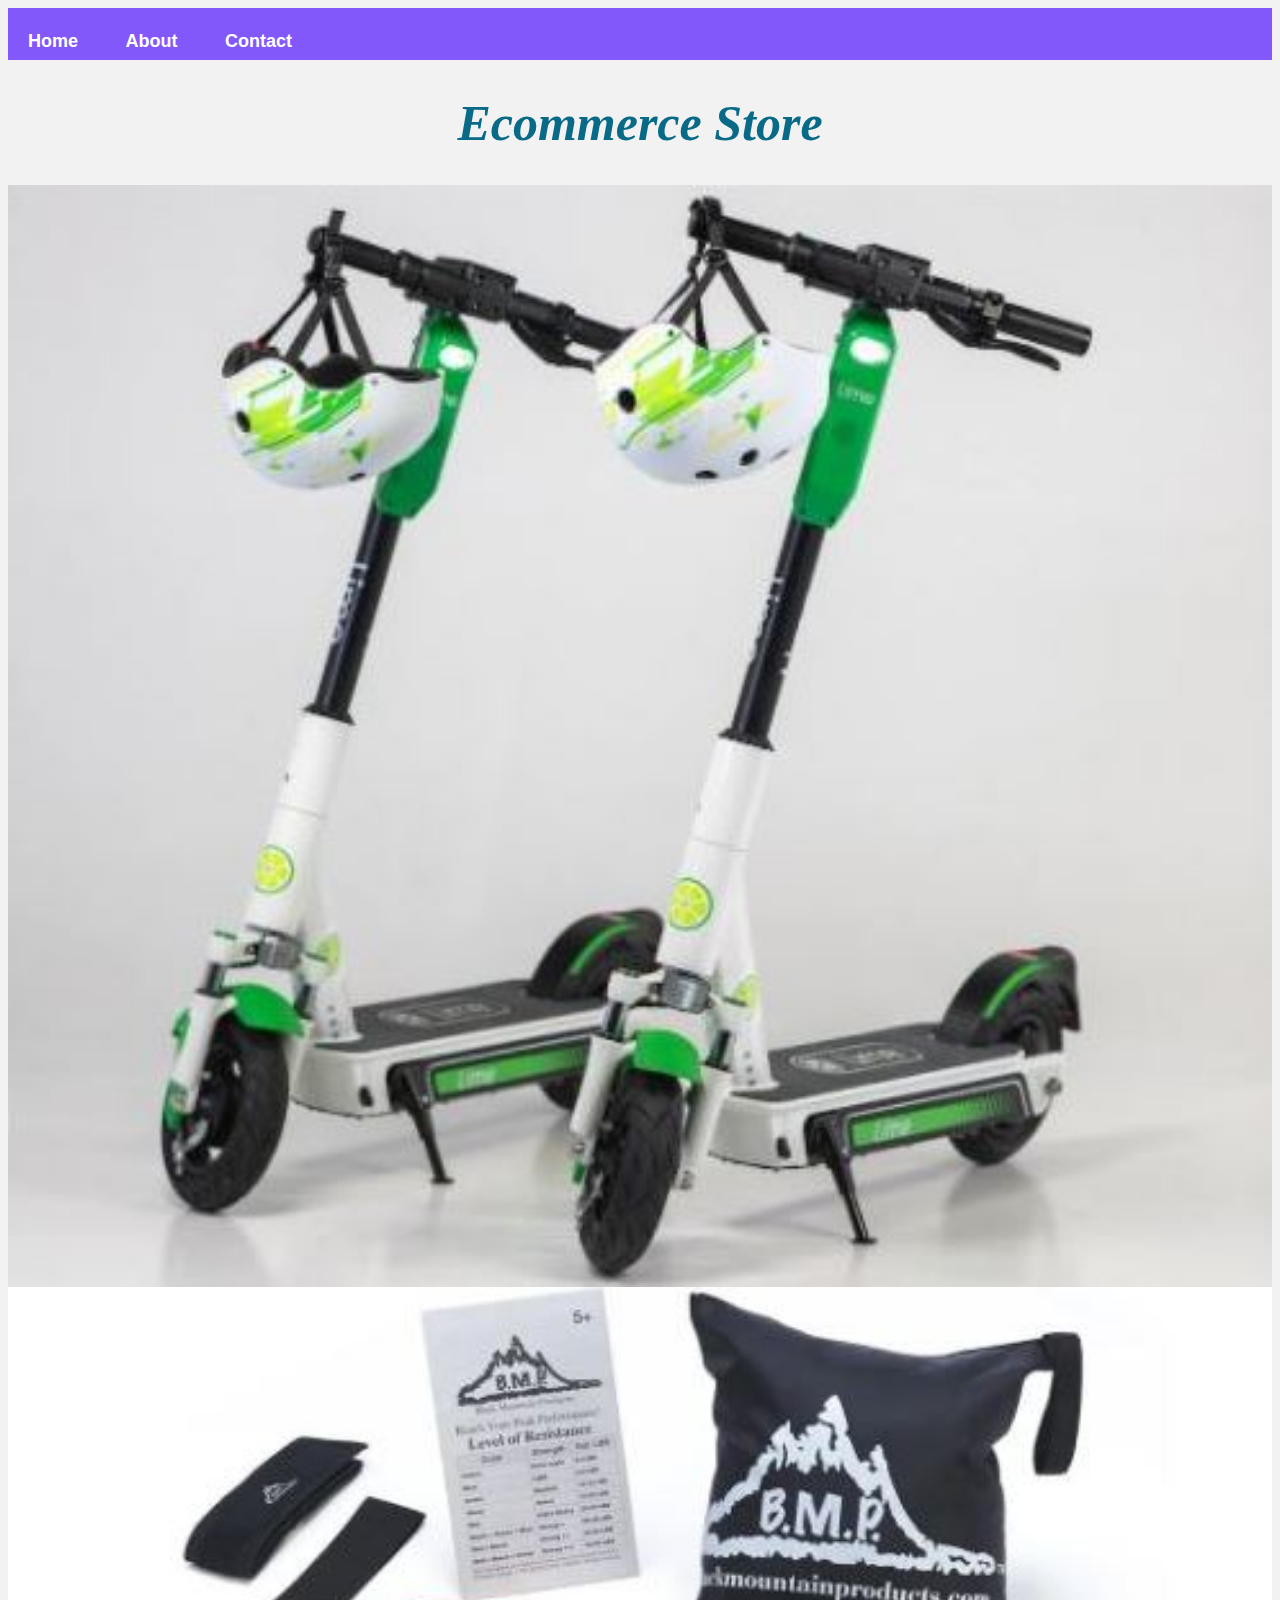
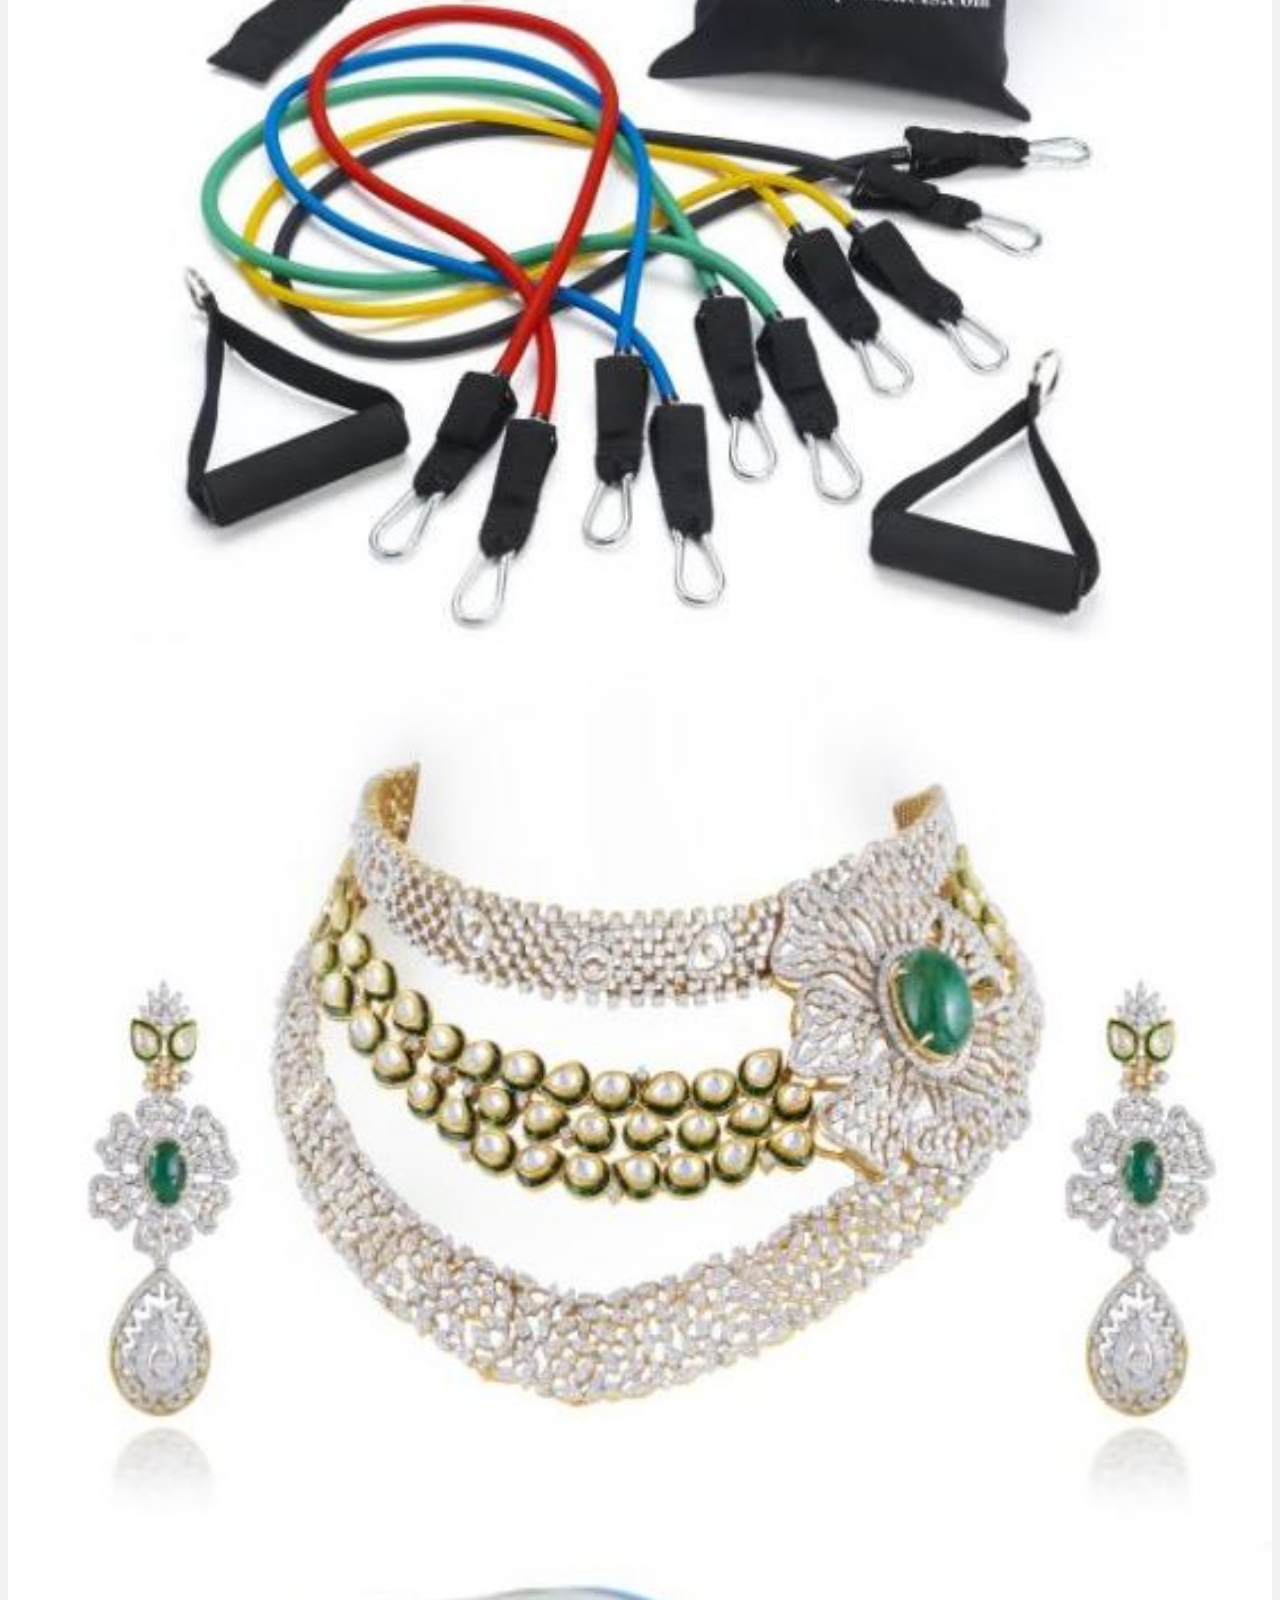
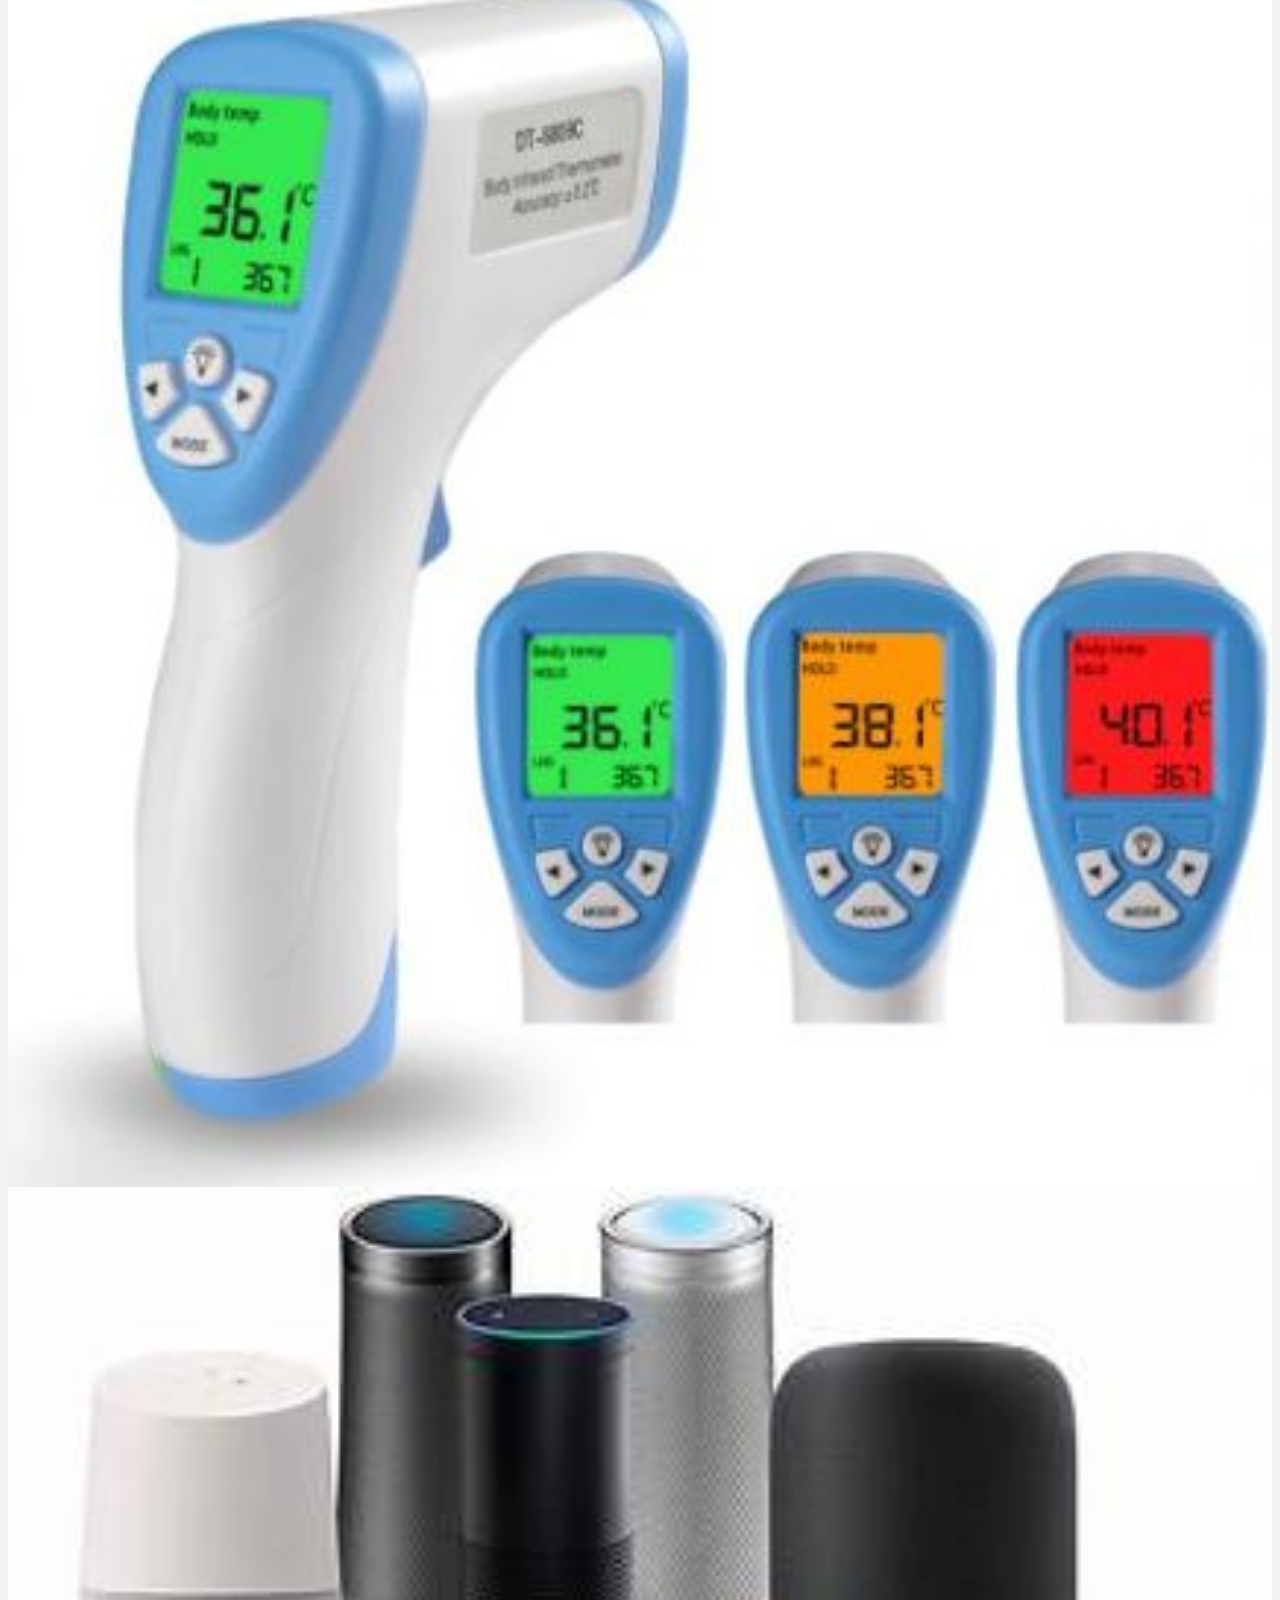
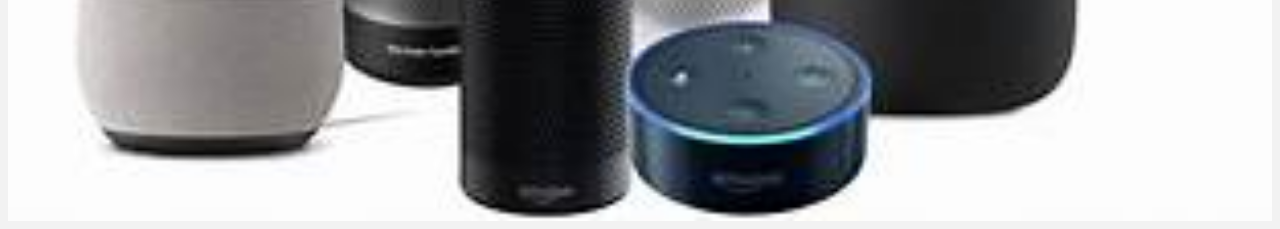
<file: index.html>
<!COPTYPE html>
<html>
    <head>
        <link rel="stylesheet" href="style.css">
    
    </head>
    <body>
        <div id="menu">
            <a href="index.html">Home</a>
            <a href="about.html">About</a>
            <a href="contact.html">Contact</a>
        </div>
        <h1>Ecommerce Store</h1>
        
        <div class="gallery">
            <a href="eletric-scooters.html"><img src="images/electric%20scooters.JPG"/></a>
            <a href="exercise-bands.html"><img src="images/exercise%20band.JPG"/></a>
            <a href="jewellery.html"><img src="images/Jewellery.JPG"/></a>
            <a href="infrared-thermometer.html"><img src="images/non-contact%20thermo..JPG"/></a>
            <a href="smart-speaker.html"><img src="images/speaker.jpg"/></a>
            
        
        
        </div>
    </body>
</html>
</file>
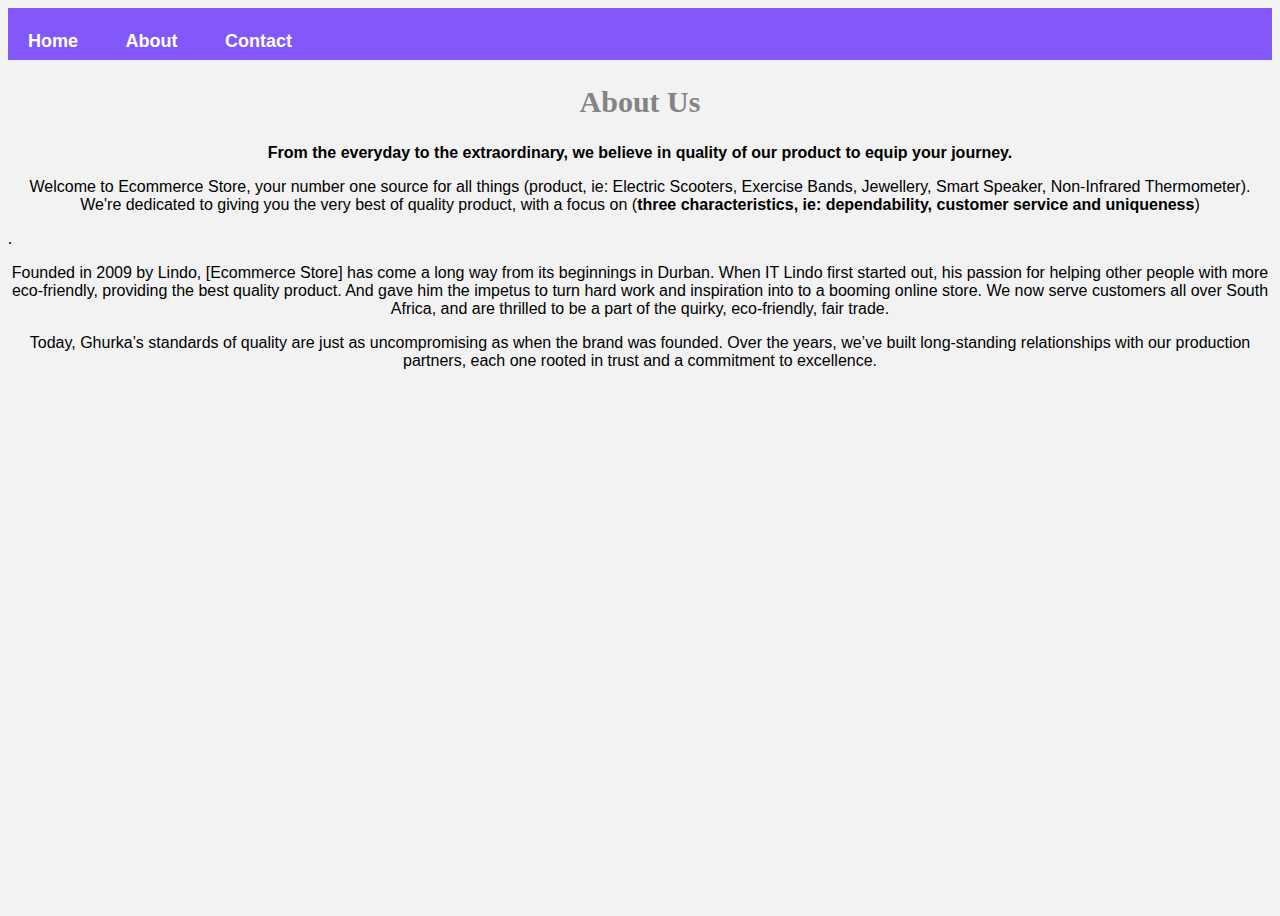
<file: about.html>
<!COPTYPE html>
<html>
    <head>
        <link rel="stylesheet" href="style.css">
    
    </head>
    <body>
        <div id="menu">
            <a href="index.html">Home</a>
            <a href="about.html">About</a>
            <a href="contact.html">Contact</a>
        </div>
        
        
        
        <h2>About Us</h2>
        <p><b>From the everyday to the extraordinary, we believe in quality of our product to equip your journey.</b></p>
        
        <p>Welcome to Ecommerce Store, your number one source for all things (product, ie: Electric Scooters, Exercise Bands, Jewellery, Smart Speaker, Non-Infrared Thermometer). We're dedicated to giving you the very best of quality product, with a focus on (<b>three characteristics, ie: dependability, customer service and uniqueness</b>)</p>.

        
        <p>Founded in 2009 by Lindo, [Ecommerce Store] has come a long way from its beginnings in Durban. When IT Lindo first started out, his passion for helping other people with more eco-friendly, providing the best quality product. And gave him the impetus to turn hard work and inspiration into to a booming online store. We now serve customers all over South Africa, and are thrilled to be a part of the quirky, eco-friendly, fair trade.</p>
        
        <p>Today, Ghurka’s standards of quality are just as uncompromising as when the brand was founded. Over the years, we’ve built long-standing relationships with our production partners, each one rooted in trust and a commitment to excellence.</p>
        
    </body>
</html>
</file>
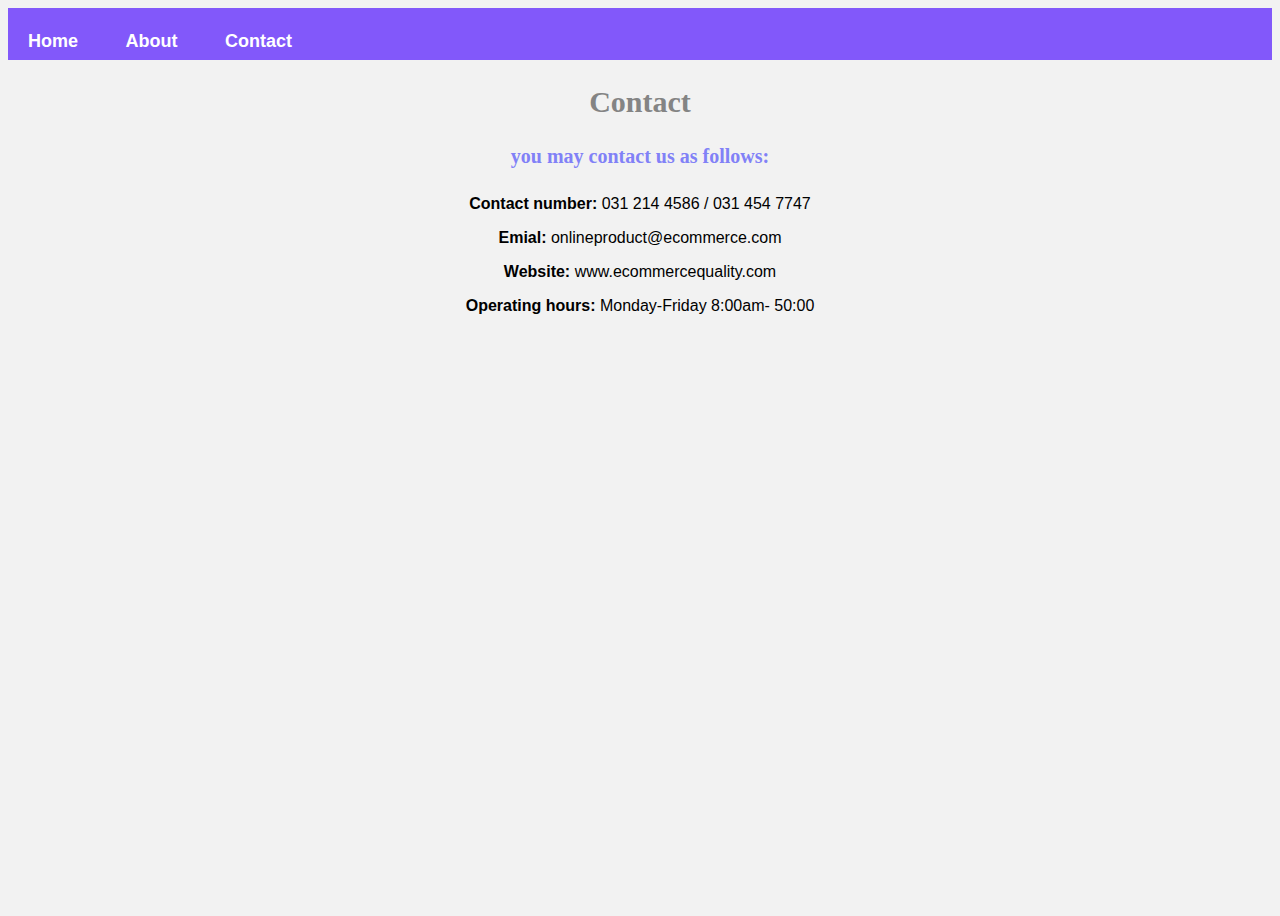
<file: contact.html>
<!COPTYPE html>
<html>
    <head>
        <link rel="stylesheet" href="style.css">
    
    </head>
    <body>
        
        <div id="menu">
            <a href="index.html">Home</a>
            <a href="about.html">About</a>
            <a href="contact.html">Contact</a>
        </div>
        
        <h2>Contact</h2>
        
        <h4>you may contact us as follows:</h4>
        
        <p><b>Contact number:</b> 031 214 4586 / 031 454 7747</p>
        <p><b>Emial:</b> onlineproduct@ecommerce.com</p>
        <p><b>Website:</b> www.ecommercequality.com</p>
        <p><b>Operating hours:</b> Monday-Friday 8:00am- 50:00</p>
        
    </body>
</html>
</file>
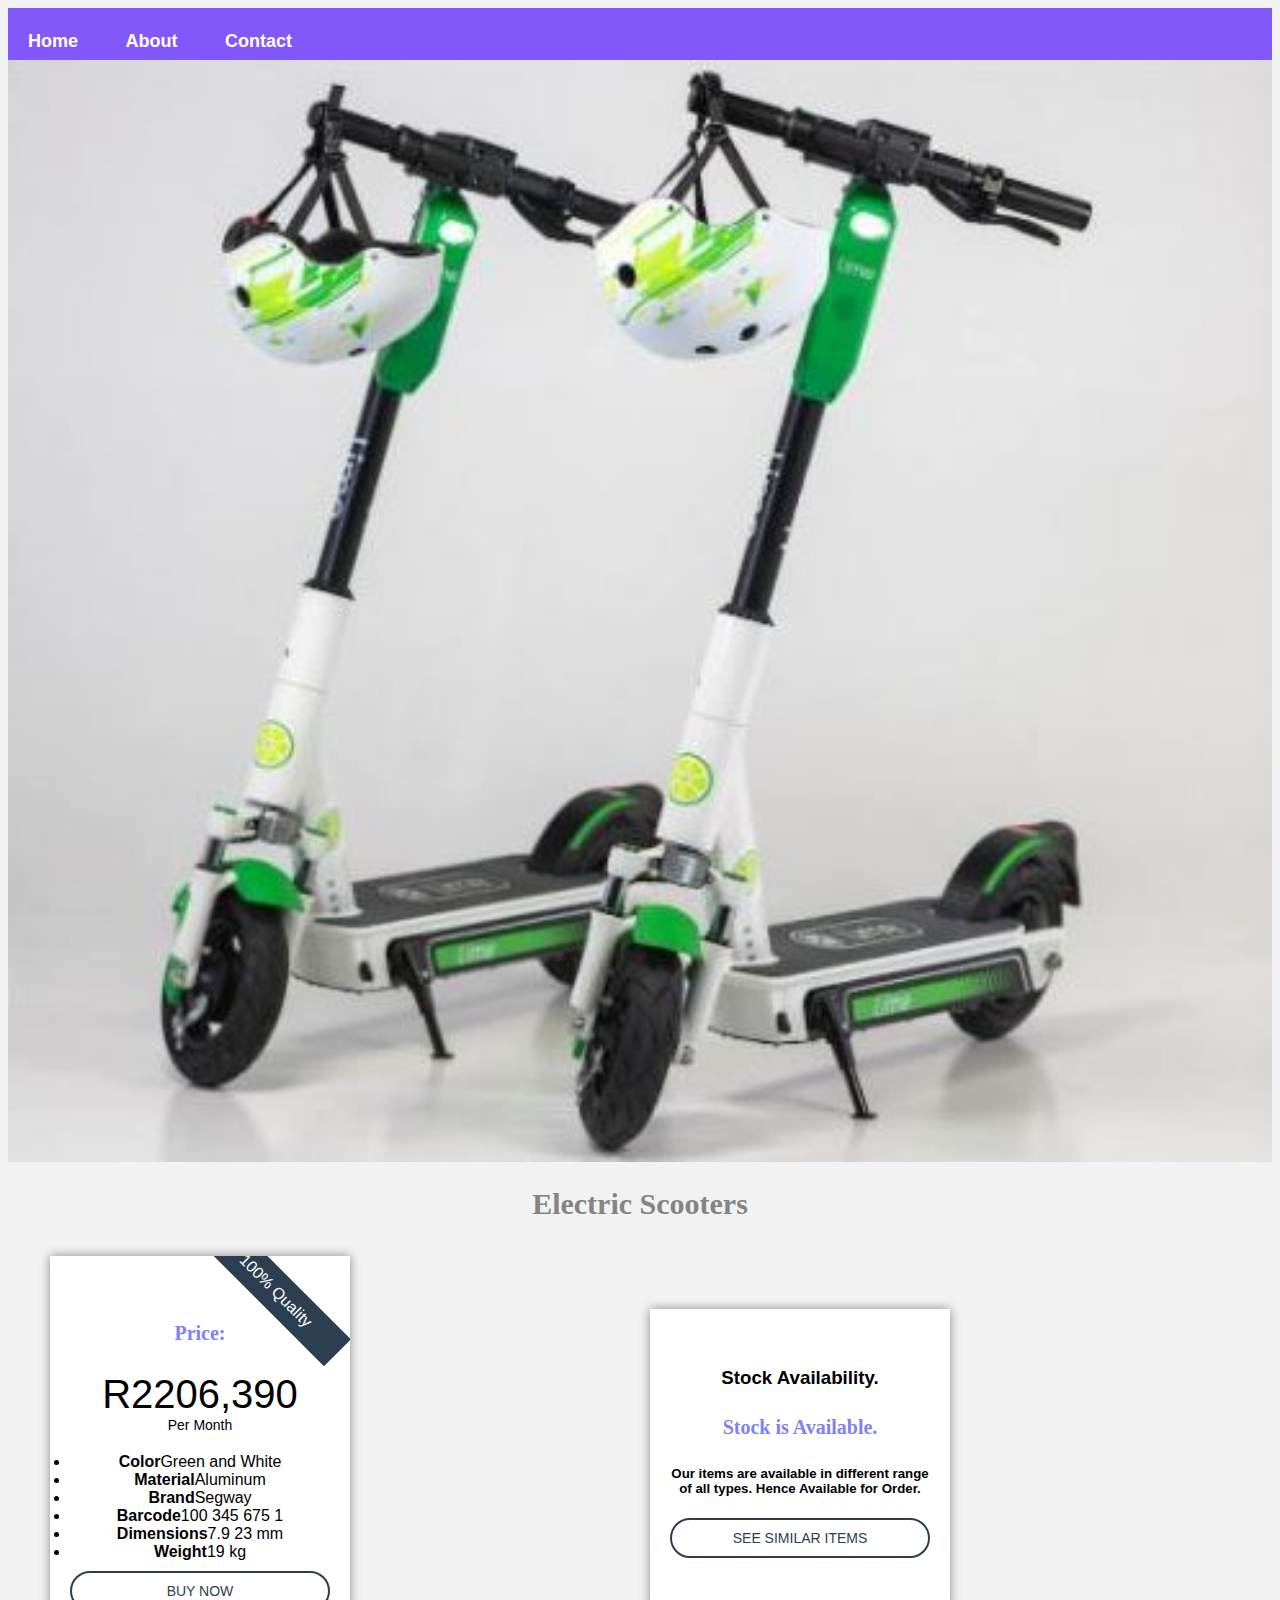
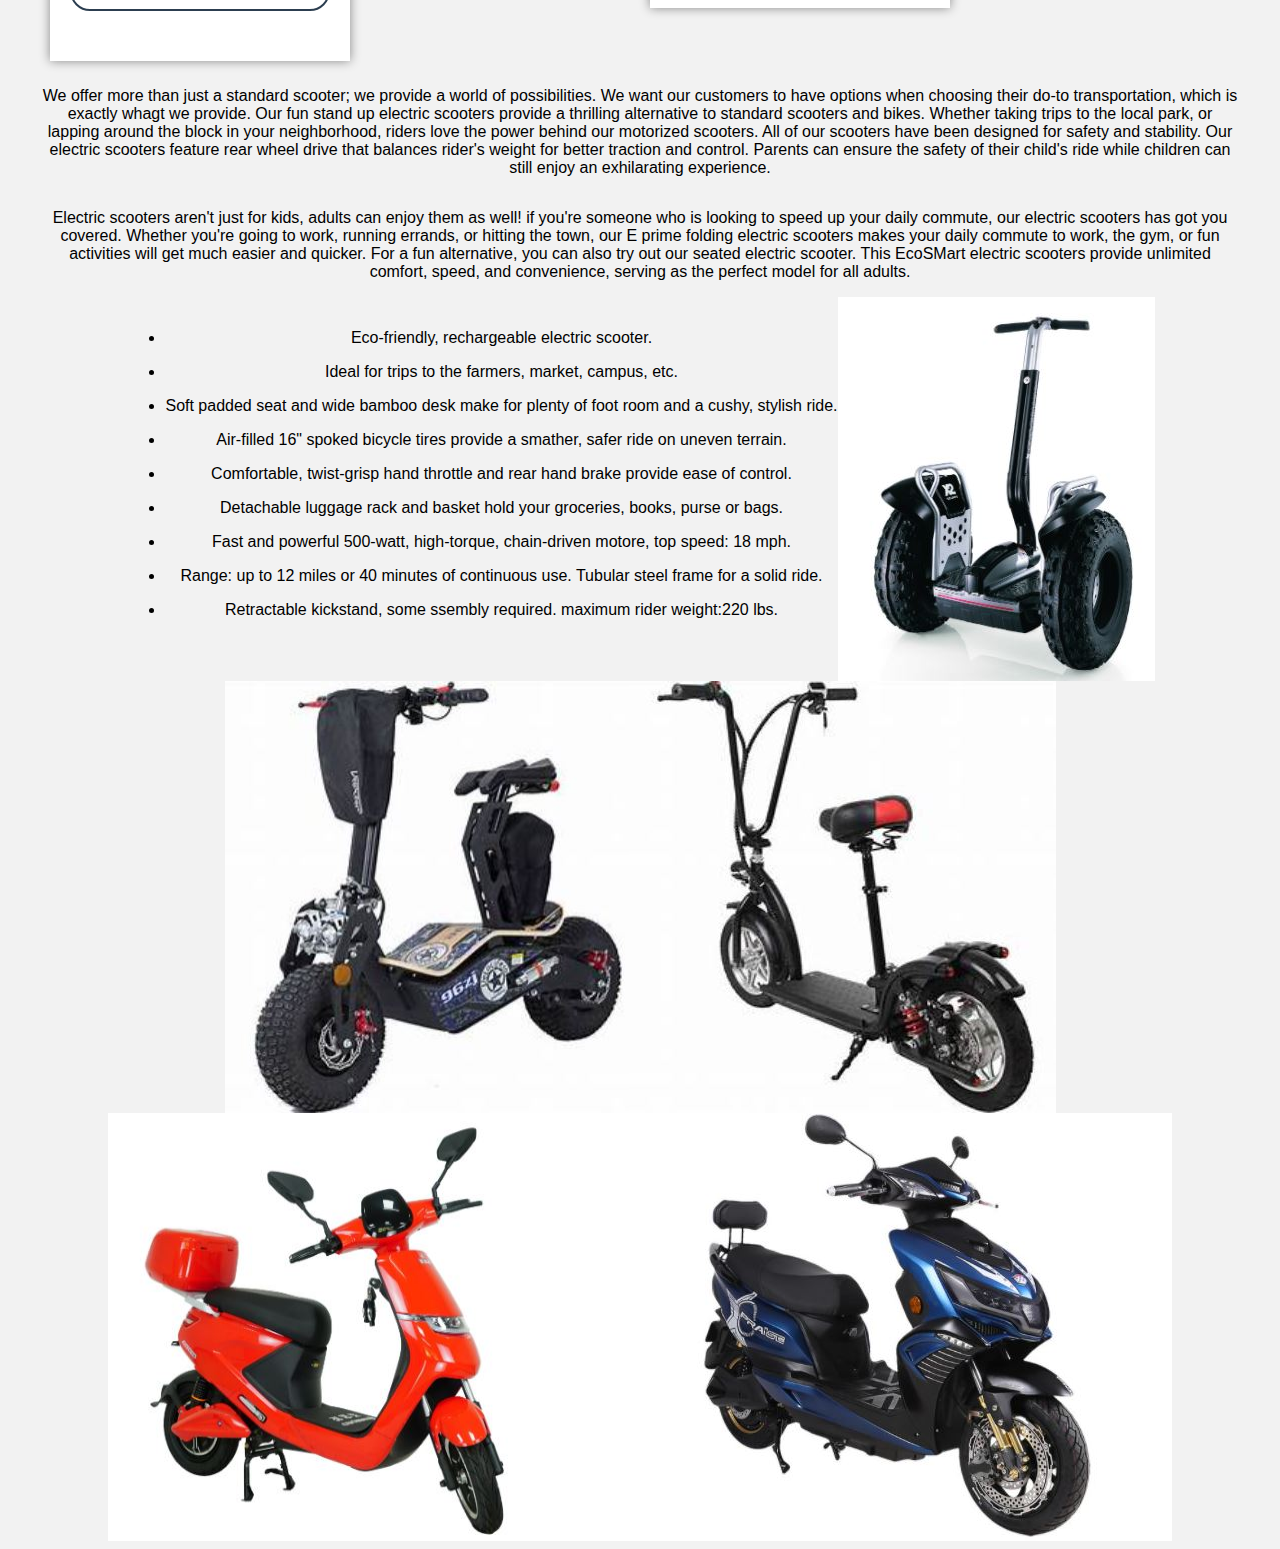
<file: eletric-scooters.html>
<!COPTYPE html>
<html>
    <head>
        <link rel="stylesheet" href="style.css">
    
    </head>
    <body>
        <div id="menu">
            <a href="index.html">Home</a>
            <a href="about.html">About</a>
            <a href="contact.html">Contact</a>
        </div>
        
        <div class="gallery">
            <img src="images/electric%20scooters.JPG"/>
            <h2>Electric Scooters</h2>
        </div>
        
        
        
        <div class="pricing-table">
            <div class="col">
                <div class="table">
                    <h4>Price:</h4>
                    
                    <div class="pop">100% Quality</div>
                    
                    
                    <div class="price">
                        R2206,390
                        <span>Per Month</span>
                    </div>
                    
                    <ul>
                        <li><strong>Color</strong>Green and White</li>
                        <li><strong>Material</strong>Aluminum</li>
                        <li><strong>Brand</strong>Segway</li>
                        <li><strong>Barcode</strong>100 345 675 1</li>
                        <li><strong>Dimensions</strong>7.9 23 mm</li>
                        <li><strong>Weight</strong>19 kg</li>
                    
                    </ul>
                    <a href="#">Buy Now</a>
                
                </div>
            
            </div>
            
            <div class="stock-table">
            <div class="col">
                <div class="table">
                    <h3>Stock Availability.</h3>
                    <h4>Stock is Available.</h4>
                    <h5>Our items are available in different range of all types. Hence Available for Order.</h5>
                <a href="#">See Similar Items</a>
                </div>
            
            </div>
        </div>
        <br/>
        <p>We offer more than just a standard scooter; we provide a world of possibilities. We want our customers to have options when choosing their do-to transportation, which is exactly whagt we provide. Our fun stand up electric scooters provide a thrilling alternative to standard scooters and bikes. Whether taking trips to the local park, or lapping around the block in your neighborhood, riders love the power behind our motorized scooters. All of our scooters have been designed for safety and stability. Our electric scooters feature rear wheel drive that balances rider's weight for better traction and control. Parents can ensure the safety of their child's ride while children can still enjoy an exhilarating experience.</p>
        <p>Electric scooters aren't just for kids, adults can enjoy them as well! if you're someone who is looking to speed up your daily commute, our electric scooters has got you covered. Whether you're going to work, running errands, or hitting the town, our E prime folding electric scooters makes your daily commute to work, the gym, or fun activities will get much easier and quicker. For a fun alternative, you can also try out our seated electric scooter. This EcoSMart electric scooters provide unlimited comfort, speed, and convenience, serving as the perfect model for all adults.</p>
            
                    <ul>        
                        <li><p>Eco-friendly, rechargeable electric scooter.</p></li>
                        <li><p>Ideal for trips to the farmers, market, campus, etc.</p></li>
                        <li><p>Soft padded seat and wide bamboo desk make for plenty of foot room and a cushy, stylish ride.</p></li>
                        <li><p>Air-filled 16" spoked bicycle tires provide a smather, safer ride on uneven terrain.</p></li>
                        <li><p>Comfortable, twist-grisp hand throttle and rear hand brake provide ease of control.</p></li>
                        <li><p>Detachable luggage rack and basket hold your groceries, books, purse or bags.</p></li>
                        <li><p>Fast and powerful 500-watt, high-torque, chain-driven motore, top speed: 18 mph.</p></li>
                        <li><p>Range: up to 12 miles or 40 minutes of continuous use. Tubular steel frame for a solid ride.</p></li>
                        <li><p>Retractable kickstand, some ssembly required. maximum rider weight:220 lbs.</p></li>
                    
                    </ul>
        
        
        
        
        
        
        
        
        
        <br/><br/>
        
        <img src="images/electric%20S.%201.JPG"/>
        <img src="images/electric%20S.%202.JPG"/>
        <img src="images/electric%20S.%203.JPG"/>
        <img src="images/electric%20S.%204.JPG"/>
        <img src="images/electric%20S.%205.JPG"/>
        
        
        
    </body>
</html>
</file>
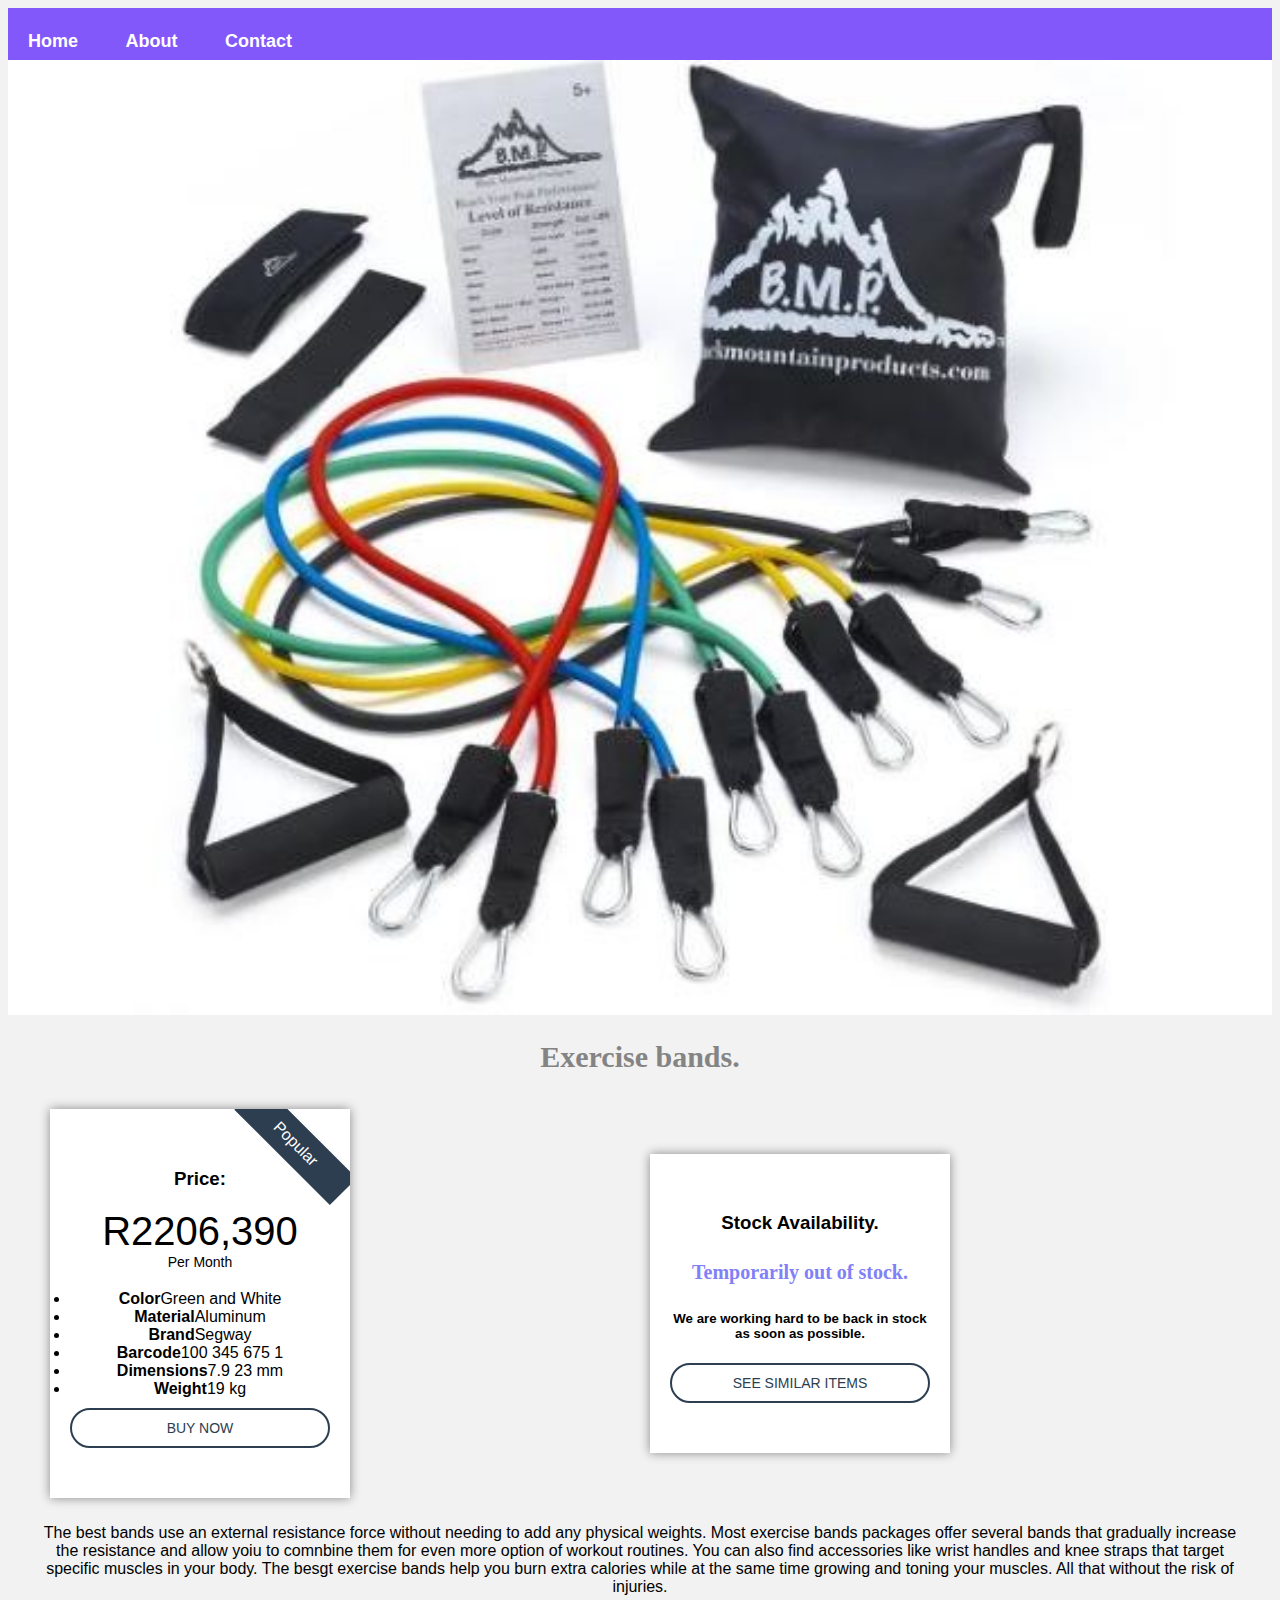
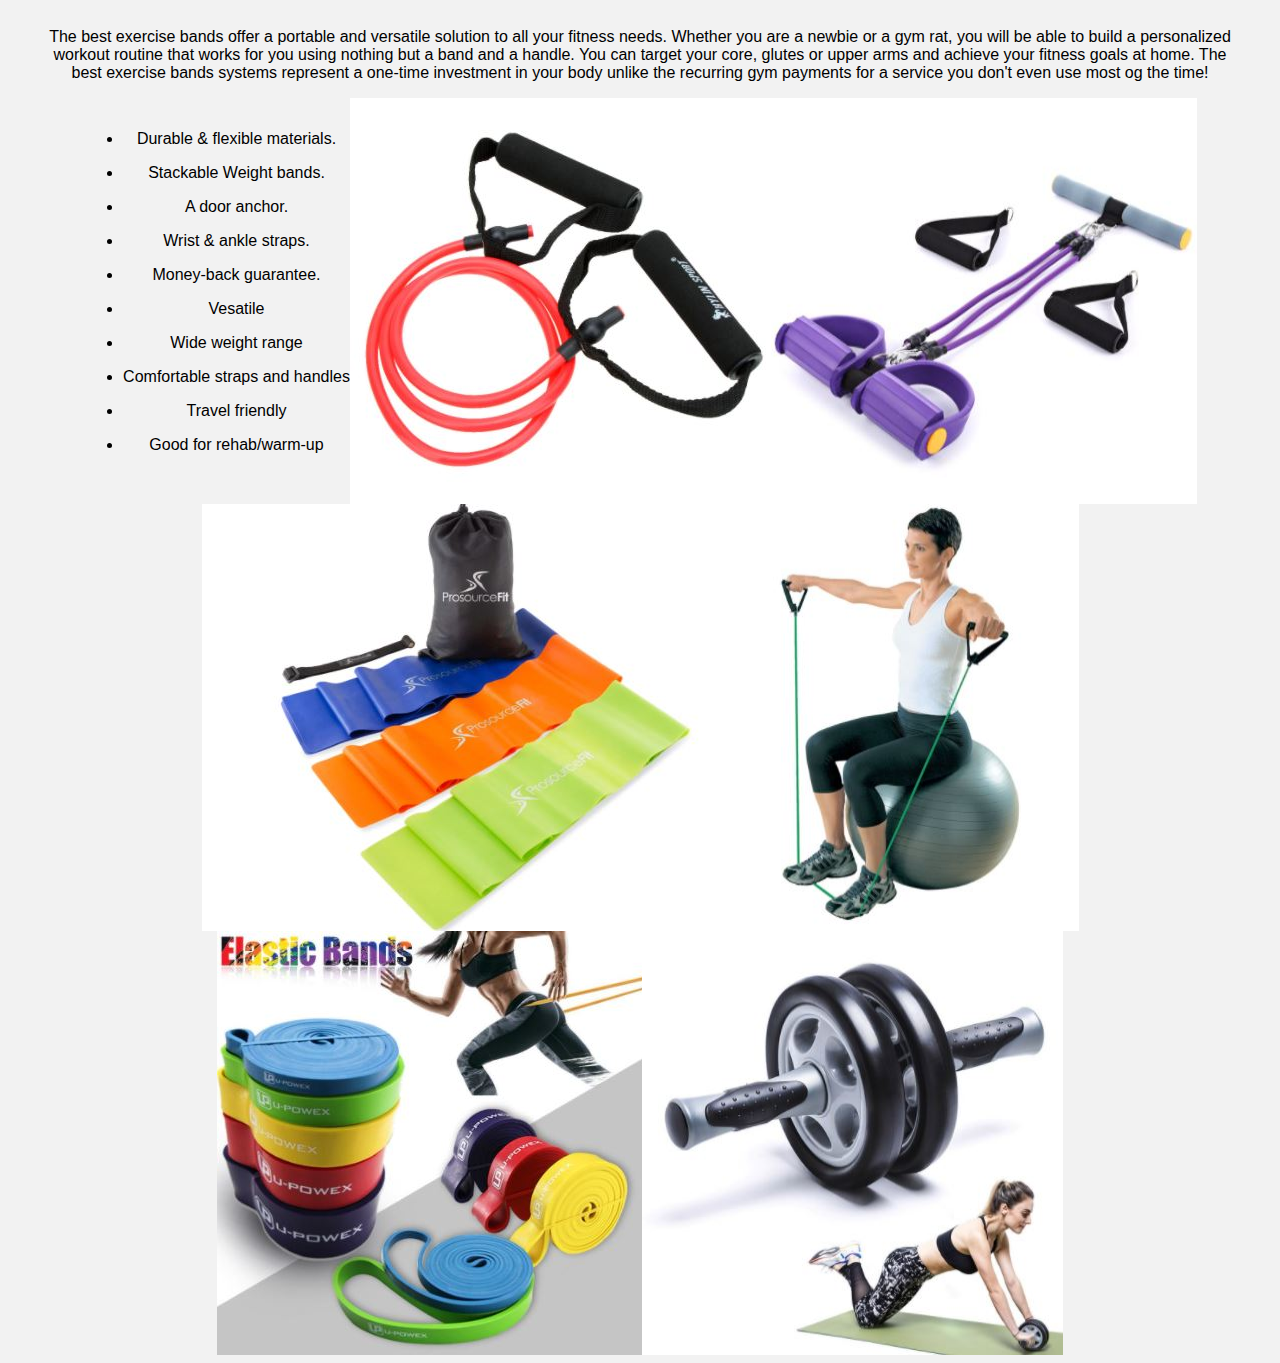
<file: exercise-bands.html>
<!COPTYPE html>
<html>
    <head>
        <link rel="stylesheet" href="style.css">
    
    </head>
    <body>
        <div id="menu">
            <a href="index.html">Home</a>
            <a href="about.html">About</a>
            <a href="contact.html">Contact</a>
        </div>
        
        
        
        <div class="gallery">
            <img src="images/exercise%20band.JPG"/>
            <h2>Exercise bands.</h2>
        </div>
        
        
        
        <div class="pricing-table">
            <div class="col">
                <div class="table">
                    <h3>Price:</h3>
                    
                    <div class="pop">Popular</div>
                    
                    
                    <div class="price">
                        R2206,390
                        <span>Per Month</span>
                    </div>
                    
                    <ul>
                        <li><strong>Color</strong>Green and White</li>
                        <li><strong>Material</strong>Aluminum</li>
                        <li><strong>Brand</strong>Segway</li>
                        <li><strong>Barcode</strong>100 345 675 1</li>
                        <li><strong>Dimensions</strong>7.9 23 mm</li>
                        <li><strong>Weight</strong>19 kg</li>
                    
                    </ul>
                    <a href="#">Buy Now</a>
                
                </div>
            
            </div>
        
            
        <div class="stock-table">
            <div class="col">
                <div class="table">
                    <h3>Stock Availability.</h3>
                    <h4>Temporarily out of stock.</h4>
                    <h5>We are working hard to be back in stock as soon as possible.</h5>
                <a href="#">See Similar Items</a>
                </div>
            
            </div>
        </div>    
        <p>The best bands use an external resistance force without needing to add any physical weights. Most exercise bands packages offer several bands that gradually increase the resistance and allow yoiu to comnbine them for even more option of workout routines. You can also find accessories like wrist handles and knee straps that target specific muscles in your body. The besgt exercise bands help you burn extra calories while at the same time growing and toning your muscles. All that without the risk of injuries. </p>
        <p>The best exercise bands offer a portable and versatile solution to all your fitness needs. Whether you are a newbie or a gym rat, you will be able to build a personalized workout routine that works for you using nothing but a band and a handle. You can target your core, glutes or upper arms and achieve your fitness goals at home. The best exercise bands systems represent a one-time investment in your body unlike the recurring gym payments for a service you don't even use most og the time!</p>
             
            <br/><br/>
                    <ul>        
                        <li><p>Durable & flexible materials.</p></li>
                        <li><p>Stackable Weight bands.</p></li>
                        <li><p>A door anchor.</p></li>
                        <li><p>Wrist & ankle straps.</p></li>
                        <li><p>Money-back guarantee.</p></li>
                        <li><p>Vesatile</p></li>
                        <li><p>Wide weight range</p></li>
                        <li><p>Comfortable straps and handles</p></li>
                        <li><p>Travel friendly</p></li>
                        <li><p>Good for rehab/warm-up</p></li>
                    
                    </ul>
        
            
        
        
        <br/><br/>
        <img src="images/exercise%20B%201.JPG"/>
        <img src='images/exercise%20B%202.JPG'/>
        <img src="images/exercise%20B%203.JPG"/>
        <img src="images/exercise%20B%204.JPG"/>
        <img src="images/exercise%20B%205.JPG"/>
        <img src="images/exercise%20B%206.JPG"/>
        
    </body>
</html>
</file>
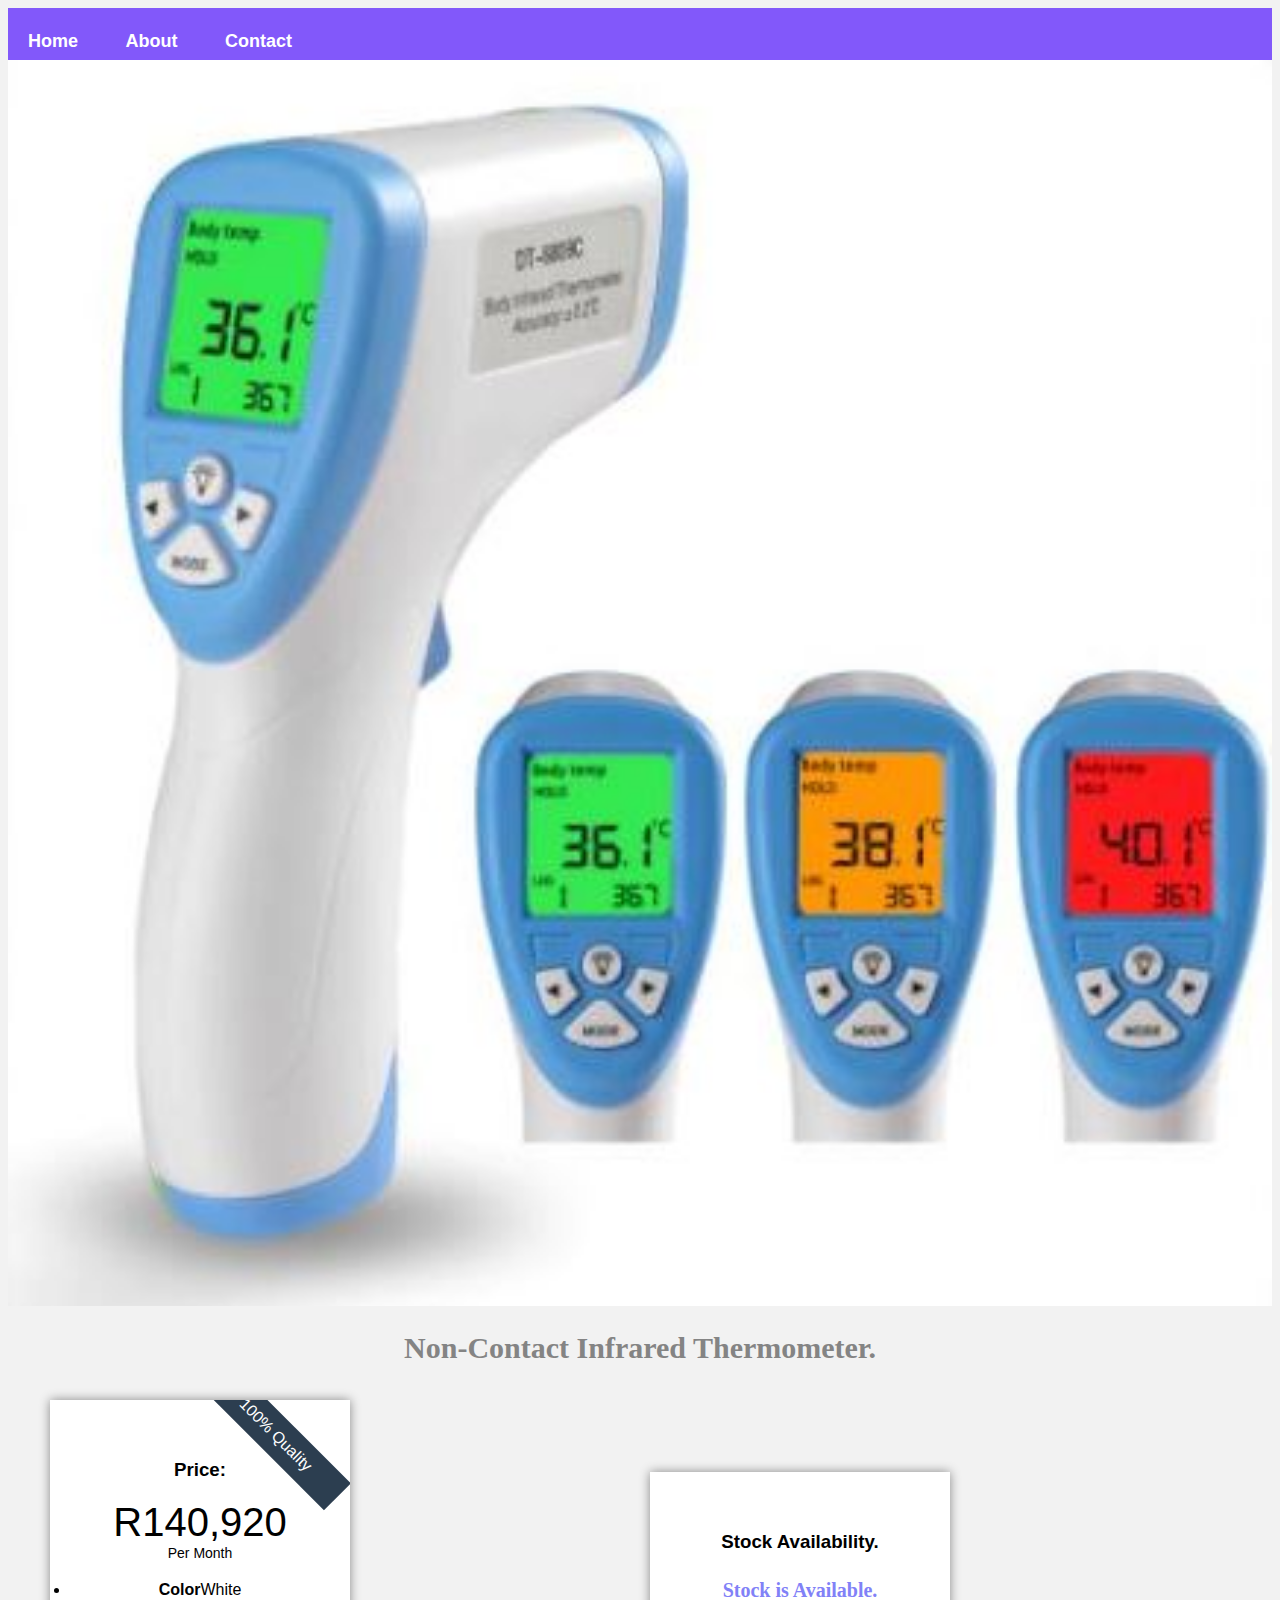
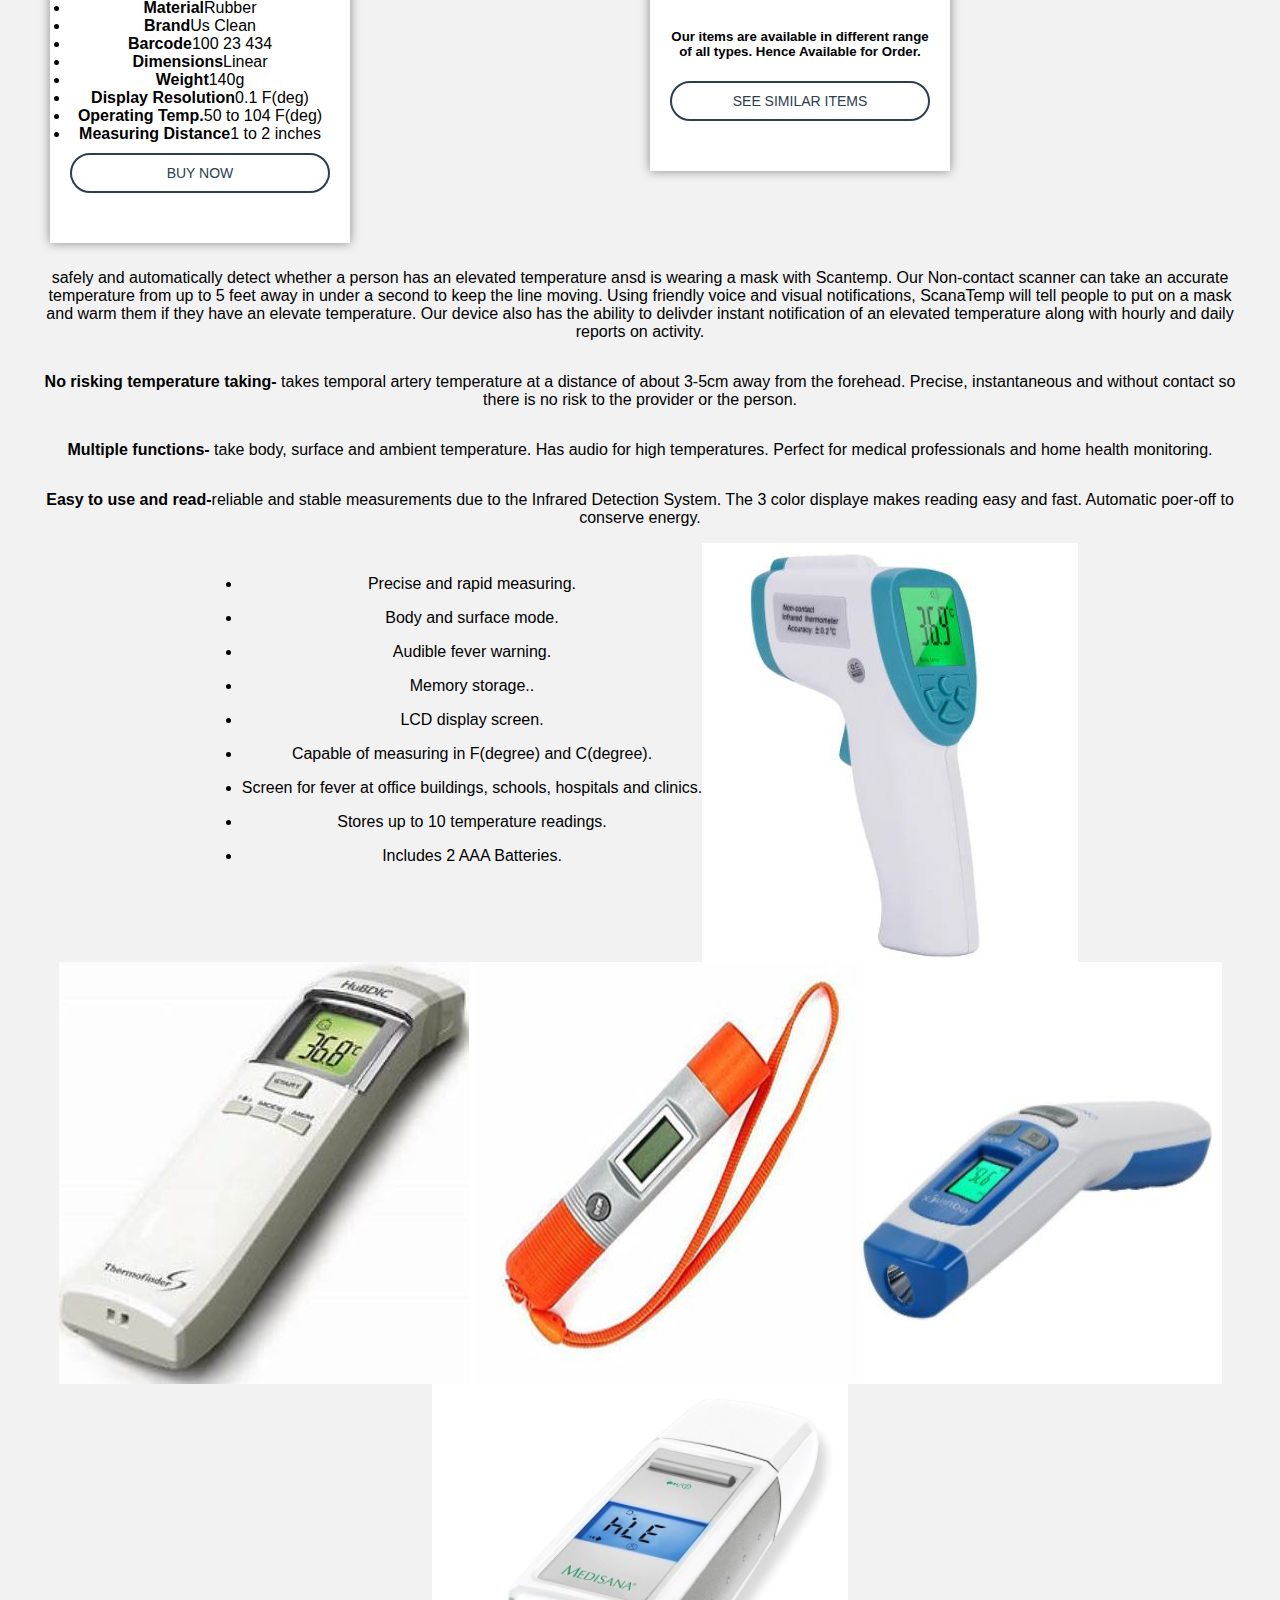
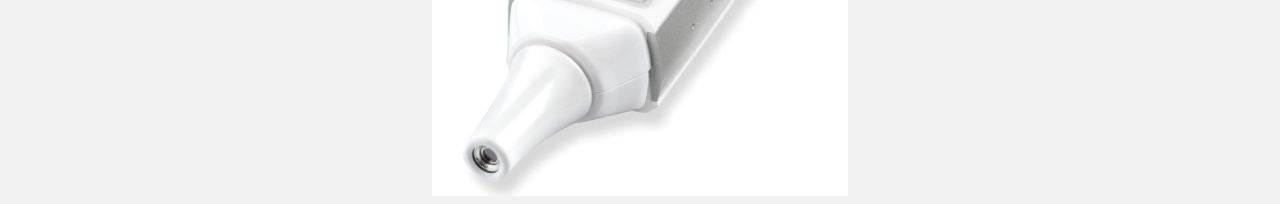
<file: infrared-thermometer.html>
<!COPTYPE html>
<html>
    <head>
        <link rel="stylesheet" href="style.css">
    
    </head>
    <body>
        <div id="menu">
            <a href="index.html">Home</a>
            <a href="about.html">About</a>
            <a href="contact.html">Contact</a>
        </div>
        
        
        
        <div class="gallery">
            <img src="images/non-contact%20thermo..JPG"/>
            <h2>Non-Contact Infrared Thermometer.</h2>
        </div>
        
        
        
        <div class="pricing-table">
            <div class="col">
                <div class="table">
                    <h3>Price:</h3>
                    
                    <div class="pop">100% Quality</div>
                    
                    
                    <div class="price">
                        R140,920
                        <span>Per Month</span>
                    </div>
                    
                    <ul>
                        <li><strong>Color</strong>White</li>
                        <li><strong>Material</strong>Rubber</li>
                        <li><strong>Brand</strong>Us Clean</li>
                        <li><strong>Barcode</strong>100 23 434</li>
                        <li><strong>Dimensions</strong>Linear</li>
                        <li><strong>Weight</strong>140g</li>
                        <li><strong>Display Resolution</strong>0.1 F(deg)</li>
                        <li><strong>Operating Temp.</strong>50 to 104 F(deg)</li>
                        <li><strong>Measuring Distance</strong>1 to 2 inches</li>
                    
                    </ul>
                    <a href="#">Buy Now</a>
                
                </div>
            
            </div>
            
            <div class="stock-table">
            <div class="col">
                <div class="table">
                    <h3>Stock Availability.</h3>
                    <h4>Stock is Available.</h4>
                    <h5>Our items are available in different range of all types. Hence Available for Order.</h5>
                <a href="#">See Similar Items</a>
                </div>
            
            </div>
        </div>      
        <p>safely and automatically detect whether a person has an elevated temperature ansd is wearing a mask with Scantemp. Our Non-contact scanner can take an accurate temperature from up to 5 feet away in under a second to keep the line moving. Using friendly voice and visual notifications, ScanaTemp will tell people to put on a mask and warm them if they have an elevate temperature. Our device also has the ability to delivder instant notification of an elevated temperature along with hourly and daily reports on activity.</p>
        <p><b>No risking temperature taking-</b> takes temporal artery temperature at a distance of about 3-5cm away from the forehead. Precise, instantaneous and without contact so there is no risk to the provider or the person.</p>
        <p><b>Multiple functions-</b> take body, surface and ambient temperature. Has audio for high temperatures. Perfect for medical professionals and home health monitoring.</p>
        <p><b>Easy to use and read-</b>reliable and stable measurements due to the Infrared Detection System. The 3 color displaye makes reading easy and fast. Automatic poer-off to conserve energy.</p>
            
                    <ul>        
                        <li><p>Precise and rapid measuring.</p></li>
                        <li><p>Body and surface mode.</p></li>
                        <li><p>Audible fever warning.</p></li>
                        <li><p>Memory storage..</p></li>
                        <li><p>LCD display screen.</p></li>
                        <li><p>Capable of measuring in F(degree) and C(degree).</p></li>
                        <li><p>Screen for fever at office buildings, schools, hospitals and clinics.</p></li>
                        <li><p>Stores up to 10 temperature readings.</p></li>
                        <li><p>Includes 2 AAA Batteries.</p></li>
                    
                    </ul>
        
            
            
        <img src="images/Infrared%20T%201.JPG"/>
        <img src="images/Infrared%20T%202.JPG"/>
        <img src="images/Infrared%20T%203.JPG"/>
        <img src="images/Infrared%20T%204.JPG"/>
        <img src="images/Infrared%20T%205.JPG"/>
        
        
        
       
    </body>
</html>
</file>
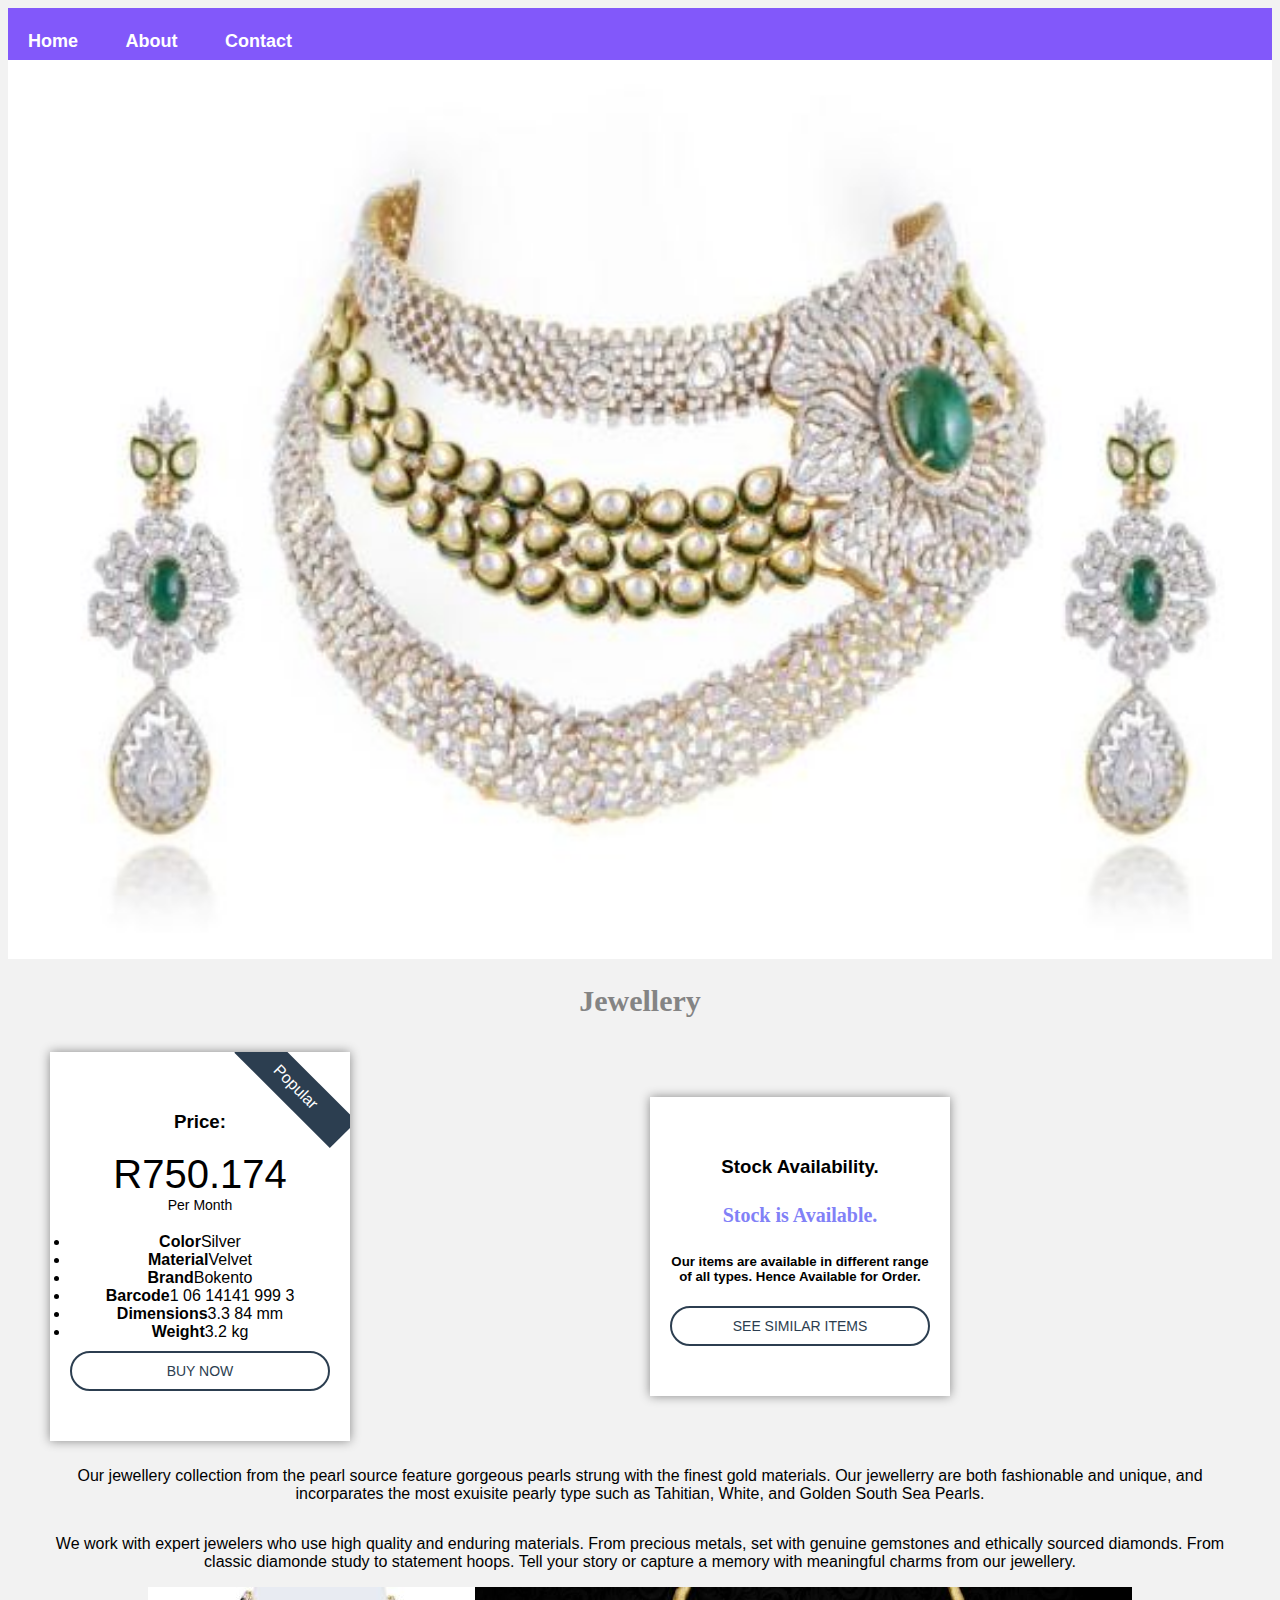
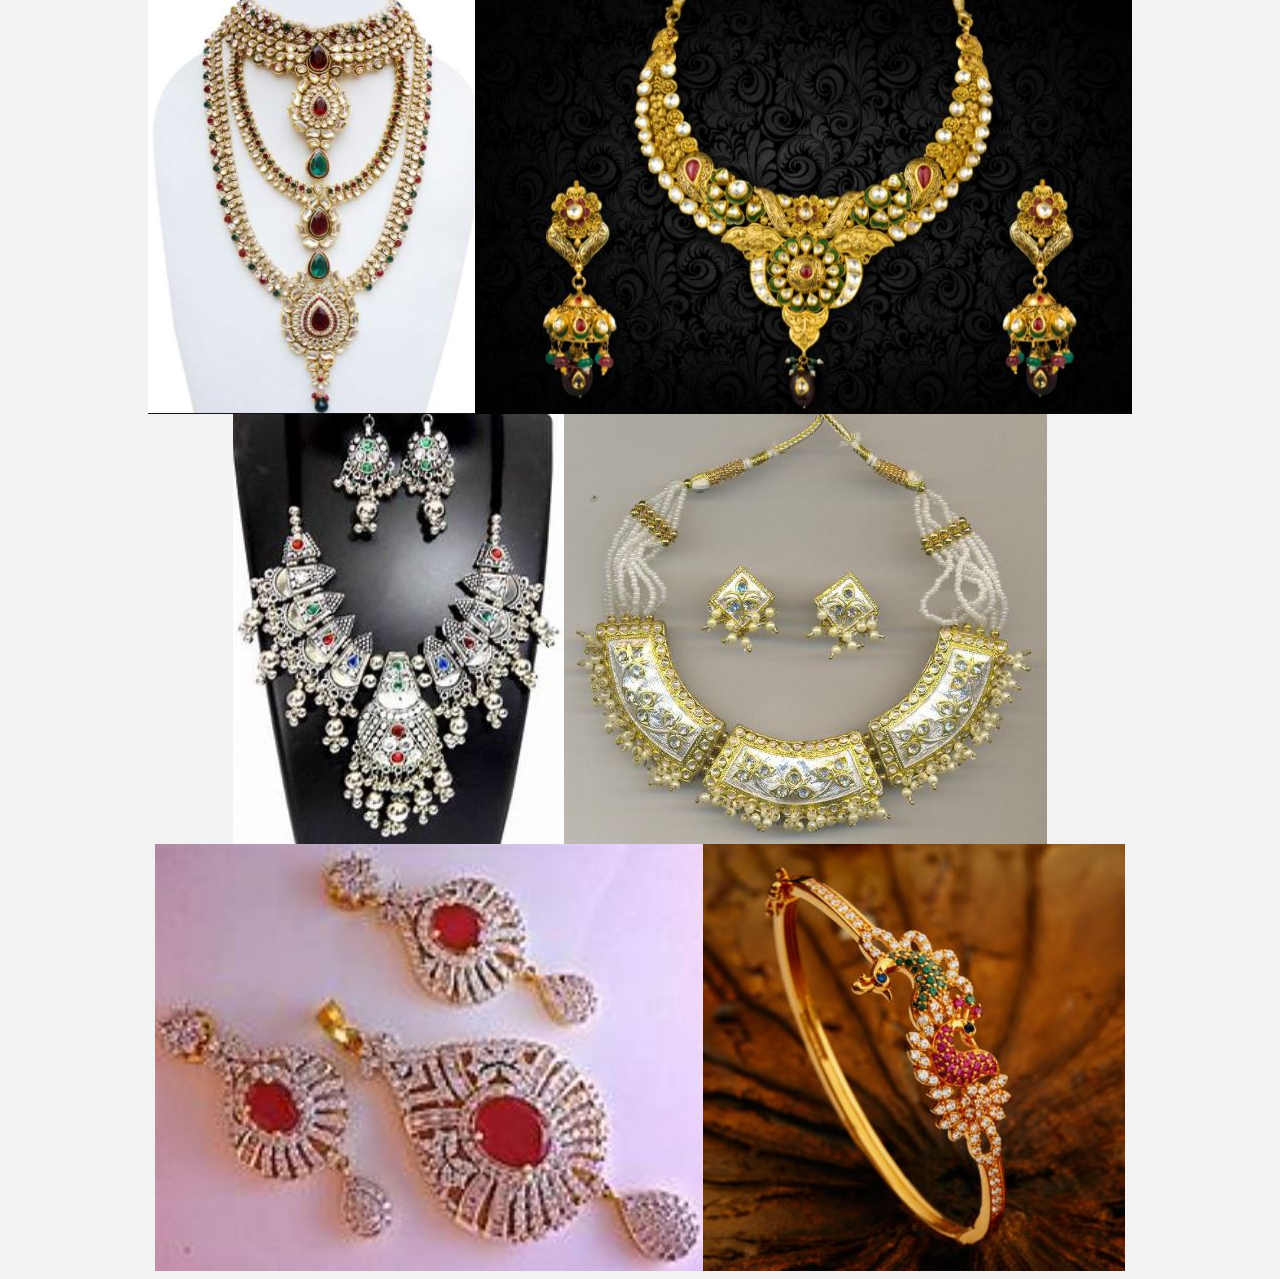
<file: jewellery.html>
<!COPTYPE html>
<html>
    <head>
        <link rel="stylesheet" href="style.css">
    
    </head>
    <body>
        <div id="menu">
            <a href="index.html">Home</a>
            <a href="about.html">About</a>
            <a href="contact.html">Contact</a>
        </div>
        
        
        
        <div class="gallery">
            <img src="images/Jewellery.JPG"/>
            <h2>Jewellery</h2>
        </div>
        
        
        <div class="pricing-table">
            <div class="col">
                <div class="table">
                    <h3>Price:</h3>
                    
                    <div class="pop">Popular</div>
                    
                    
                    <div class="price">
                        R750.174
                        <span>Per Month</span>
                    </div>
                    
                    <ul>
                        <li><strong>Color</strong>Silver</li>
                        <li><strong>Material</strong>Velvet</li>
                        <li><strong>Brand</strong>Bokento</li>
                        <li><strong>Barcode</strong>1 06 14141 999 3</li>
                        <li><strong>Dimensions</strong>3.3 84 mm</li>
                        <li><strong>Weight</strong>3.2 kg</li>
                    
                    </ul>
                    <a href="#">Buy Now</a>
                
                </div>
            
            </div>
            
            <div class="stock-table">
            <div class="col">
                <div class="table">
                    <h3>Stock Availability.</h3>
                    <h4>Stock is Available.</h4>
                    <h5>Our items are available in different range of all types. Hence Available for Order.</h5>
                <a href="#">See Similar Items</a>
                </div>
            
            </div>
                
        
        
        </div>
        <p>Our jewellery collection from the pearl source feature gorgeous pearls strung with the finest gold materials. Our jewellerry are  both fashionable and unique, and incorparates the most exuisite pearly type such as Tahitian, White, and Golden South Sea Pearls.</p>
        <p>We work with expert jewelers who use high quality and enduring materials. From precious metals, set with genuine gemstones and ethically sourced diamonds. From classic diamonde study to statement hoops. Tell your story or capture a memory with meaningful charms from our jewellery.</p>
    
        <img src="images/J%201.JPG"/>
        <img src="images/J%202.JPG"/>
        <img src="images/J%203.JPG"/>
        <img src="images/J%204.JPG"/>
        <img src="images/J%205.JPG"/>
        <img src="images/J%206.JPG"/>
        
        
        
        
    </body>
</html>
</file>
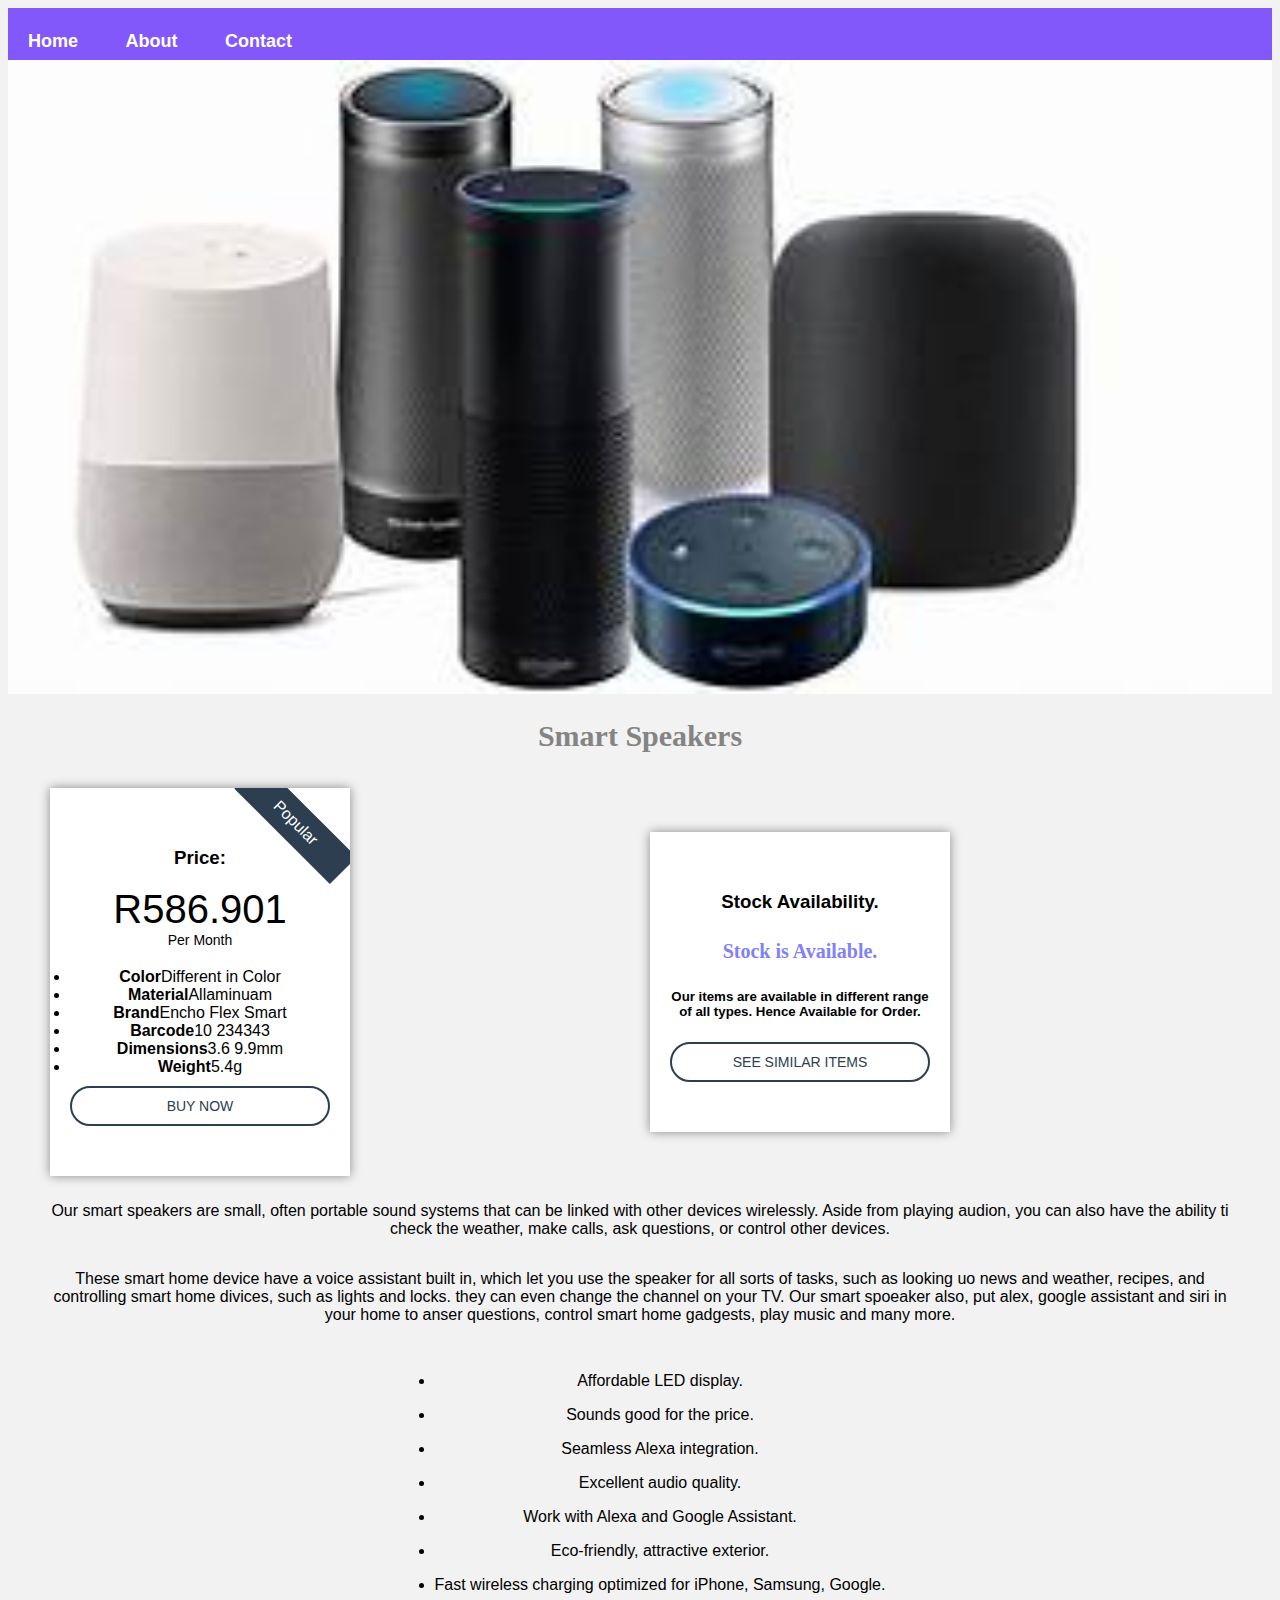
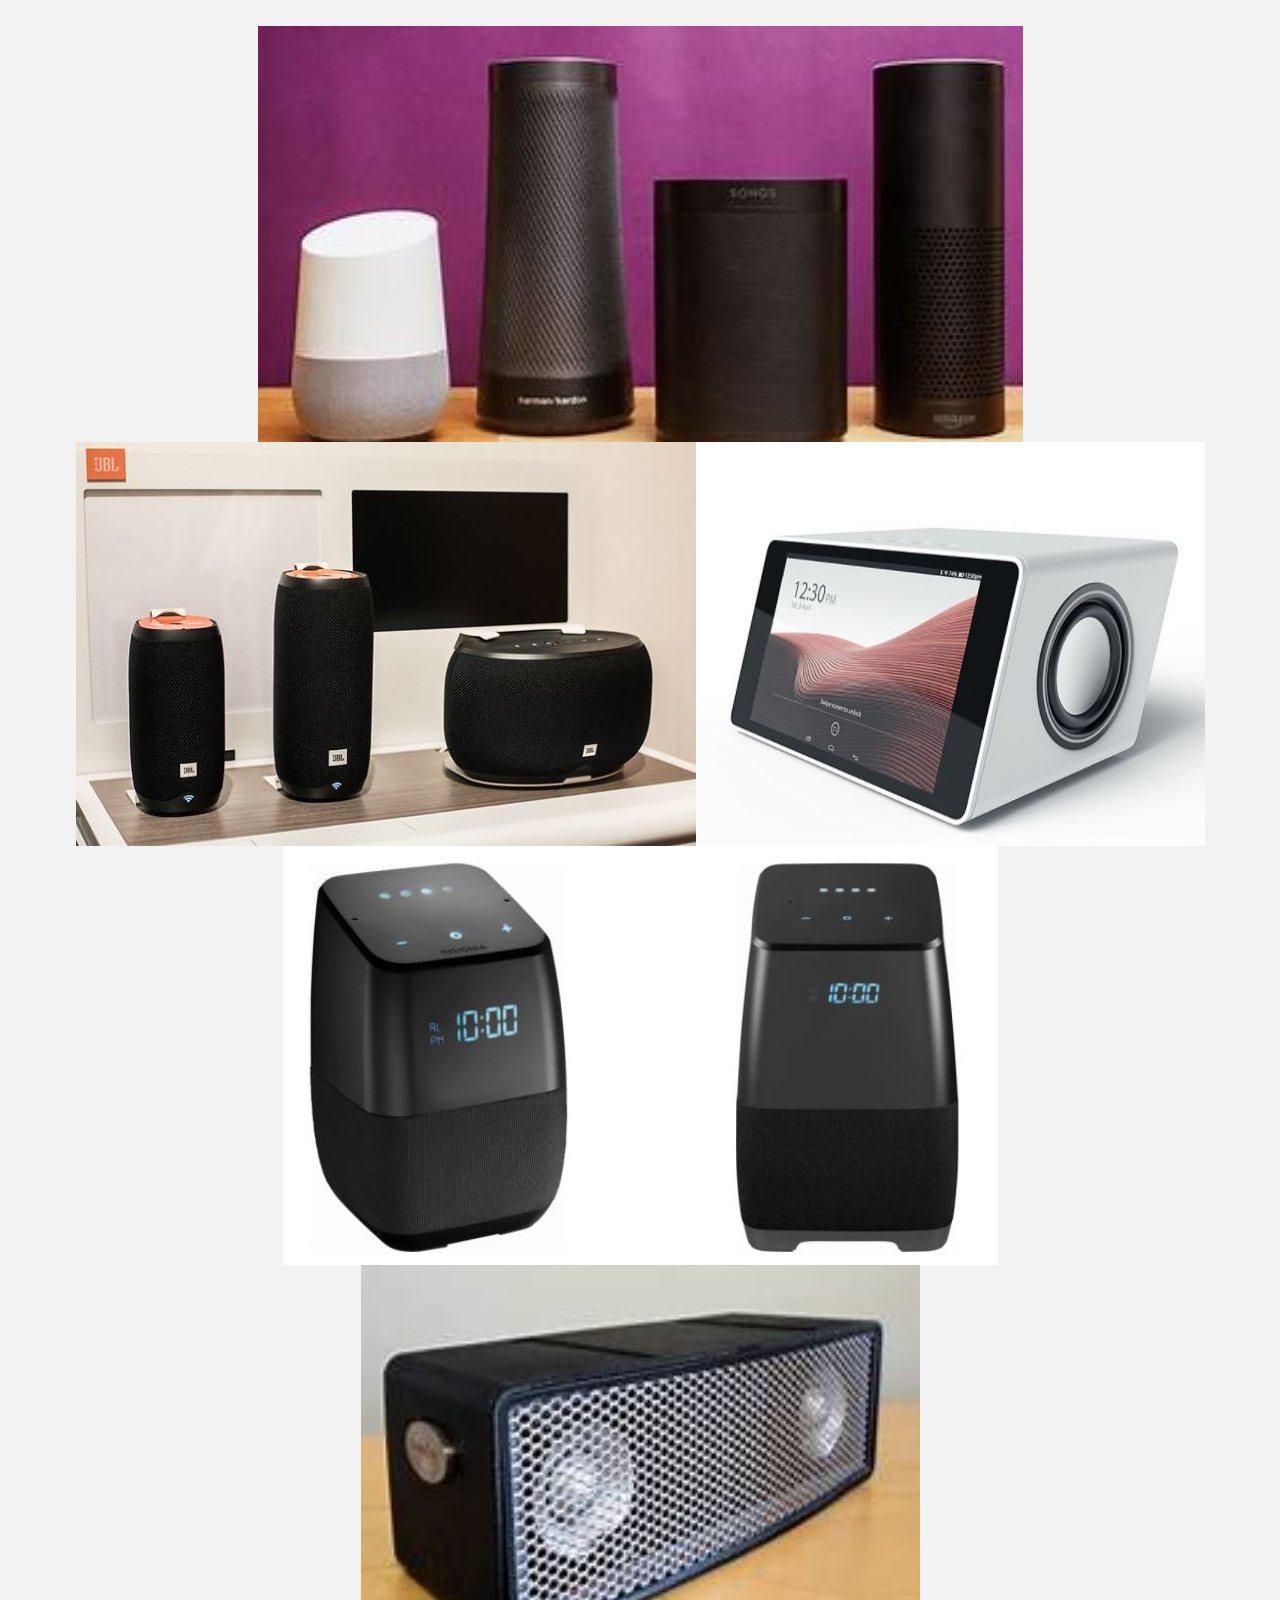
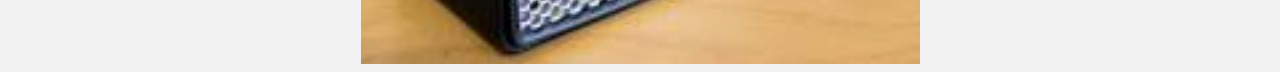
<file: smart-speaker.html>
<!COPTYPE html>
<html>
    <head>
        <link rel="stylesheet" href="style.css">
    
    </head>
    <body>
        <div id="menu">
            <a href="index.html">Home</a>
            <a href="about.html">About</a>
            <a href="contact.html">Contact</a>
        </div>
        
        
        
        <div class="gallery">
            <img src="images/speaker.jpg"/>
            <h2>Smart Speakers</h2>
        </div>
        
        
        
        <div class="pricing-table">
            <div class="col">
                <div class="table">
                    <h3>Price:</h3>
                    
                    <div class="pop">Popular</div>
                    
                    
                    <div class="price">
                        R586.901
                        <span>Per Month</span>
                    </div>
                    
                    <ul>
                        <li><strong>Color</strong>Different in Color</li>
                        <li><strong>Material</strong>Allaminuam</li>
                        <li><strong>Brand</strong>Encho Flex Smart</li>
                        <li><strong>Barcode</strong>10 234343</li>
                        <li><strong>Dimensions</strong>3.6 9.9mm</li>
                        <li><strong>Weight</strong>5.4g</li>
                    
                    </ul>
                    <a href="#">Buy Now</a>
                
                </div>
            
            </div>
            
            <div class="stock-table">
            <div class="col">
                <div class="table">
                    <h3>Stock Availability.</h3>
                    <h4>Stock is Available.</h4>
                    <h5>Our items are available in different range of all types. Hence Available for Order.</h5>
                <a href="#">See Similar Items</a>
                </div>
            
            </div>
        </div>      
        <p>Our smart speakers are small, often portable sound systems that can be linked with other devices wirelessly. Aside from playing audion, you can also have the ability ti check the weather, make calls, ask questions, or control other devices.</p>
        <p>These smart home device have a voice assistant built in, which let you use the speaker for all sorts of tasks, such as looking uo news and weather, recipes, and controlling smart home divices, such as lights and locks. they can even change the channel on your TV. Our smart spoeaker also, put alex, google assistant and siri in your home to anser questions, control smart home gadgests, play music and many more.</p>
            
                    <ul>        
                        <li><p>Affordable LED display.</p></li>
                        <li><p>Sounds good for the price.</p></li>
                        <li><p>Seamless Alexa integration.</p></li>
                        <li><p>Excellent audio quality.</p></li>
                        <li><p>Work with Alexa and Google Assistant.</p></li>
                        <li><p>Eco-friendly, attractive exterior.</p></li>
                        <li><p>Fast wireless charging optimized for iPhone, Samsung, Google.</p></li>
                    
                    </ul>
            
            
        <img src="images/smart%20S.%201.JPG"/>
        <img src="images/smart%20S.%202.JPG"/>
        <img src="images/smart%20S.%203.JPG"/>
        <img src="images/smart%20S.%204.JPG"/>
        <img src="images/smart%20S.%205.JPG"/>
        
        
    </body>
</html>
</file>
<file: style.css>
.gallery img{
    width: 100%;
}


#menu{
    width: 100%;
    height: 40px;
    background-color: #8258FA;
    padding-top: 12px;
    font-size: 30px;
}
    

    
#menu a{
    color:#ffffff;
    font-family:Helvetica,sans-serif;
    font-size: 18px;
    text-decoration: none;
    font-weight:900;
    padding-left: 20px;
    padding-right: 20px;
}

#menu a:hover{
    color:#08298A;
}


.pricing-table{
    max-width: 1200px;
    margin: auto;
    display: flex;
    justify-content:center;
    text-align:center;
    flex-wrap: wrap;
}

.col{
    flex: 25%;
    padding: 10px;
    max-width: 320px;
    box-sizing: border-box;
}
.table{
    background: #fff;
    padding: 40px 20px;
    font-family:"montserrat", sans-serif;
    position: relative;
    overflow: hidden;
    box-shadow: 0 0 10px #00000070;
    
}.table h2{
    text-transform: uppercase;
}

.table ul{
    margin: 0;
    padding: 0;
}

table ul li{
    padding: 10px 0;
    list-style: none;
}

.price{
    font-size: 40px;
    margin-bottom: 20px;
}

.price span{
    display:block;
    font-size: 14px;
}

.table a{
    text-decoration: none;
    color: #2c3e50;
    border: 2px solid #2c3e50;
    display: block;
    padding: 10px 0;
    margin: 10px 0;
    border-radius: 40px;
    text-transform: uppercase;
    font-size: 14px;
    transition: 0.5s linear;
}

.table a:hover{
    background: #2c3e50;
    color:#fff;
}

.pop{
    background:#2c3e50;
    color: #fff;
    transform: rotate(45deg);
    padding: 10px 40px;
    position: absolute;
    top: 16px;
    right: -13px;  
}

.stock-table{
    max-width: 1200px;
    margin: auto;
    display: flex;
    justify-content: center;
    text-align:center;
    flex-wrap: wrap;
}

p{
    font-family: Helvetica, sans-serif;
    text-align: center;
    
    
}


h2{
    font-family: impact, fantasy;
    text-align: center;
    font-size: 30px;
    color: #848484;
    font-style:normal;
}

h4{
    font-family: Impact, fantasy;
    font-size: 20px;
    font-style:normal;
    color: #8181F7;
    text-align: center;
    
}

h1{
    font-family: impact, fantasy;
    text-align: center;
    font-size: 50px;
    color: #086A87;
    font-style:italic;
}

h1:hover{
    background: #848484;
    color:#fff;
    
}

p:hover{
    background: #848484;
    color:#fff;

}

body{
    background-color: #F2F2F2;
    min-height: 100vh;
}
</file>
